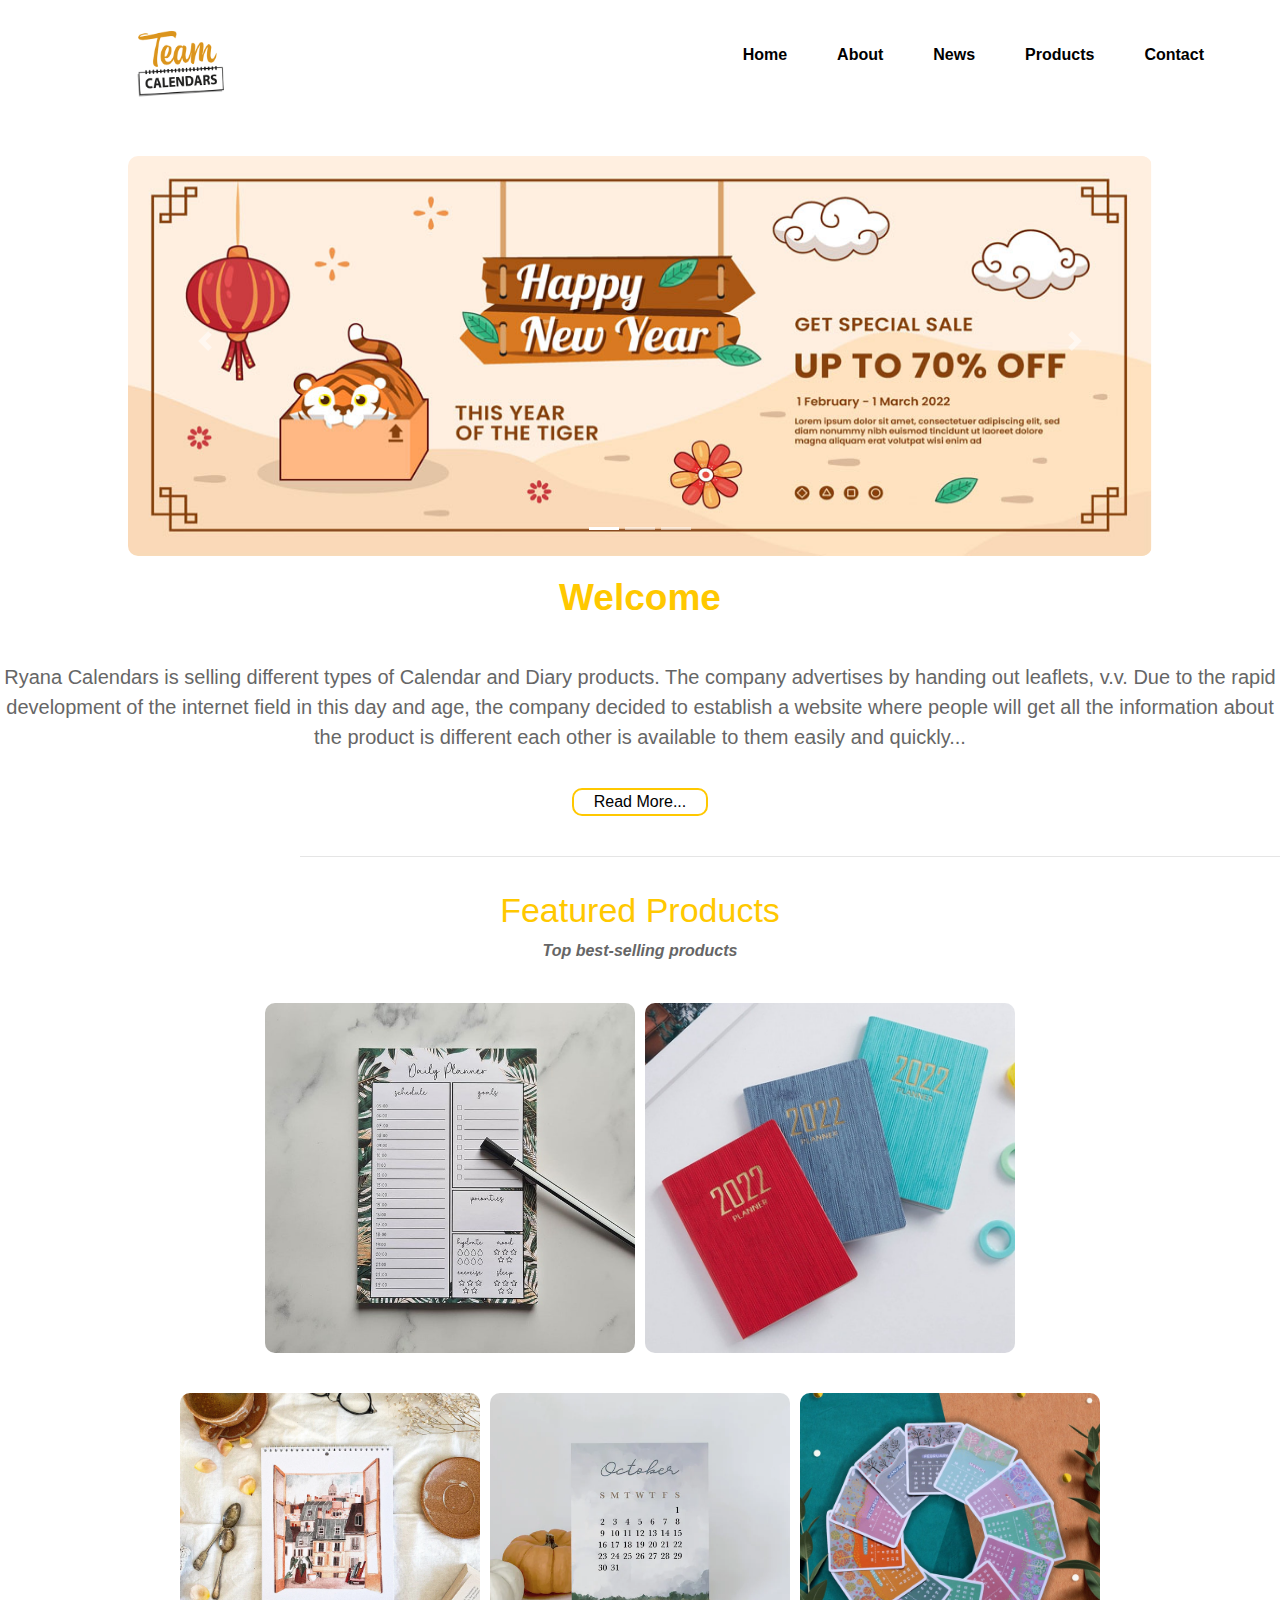
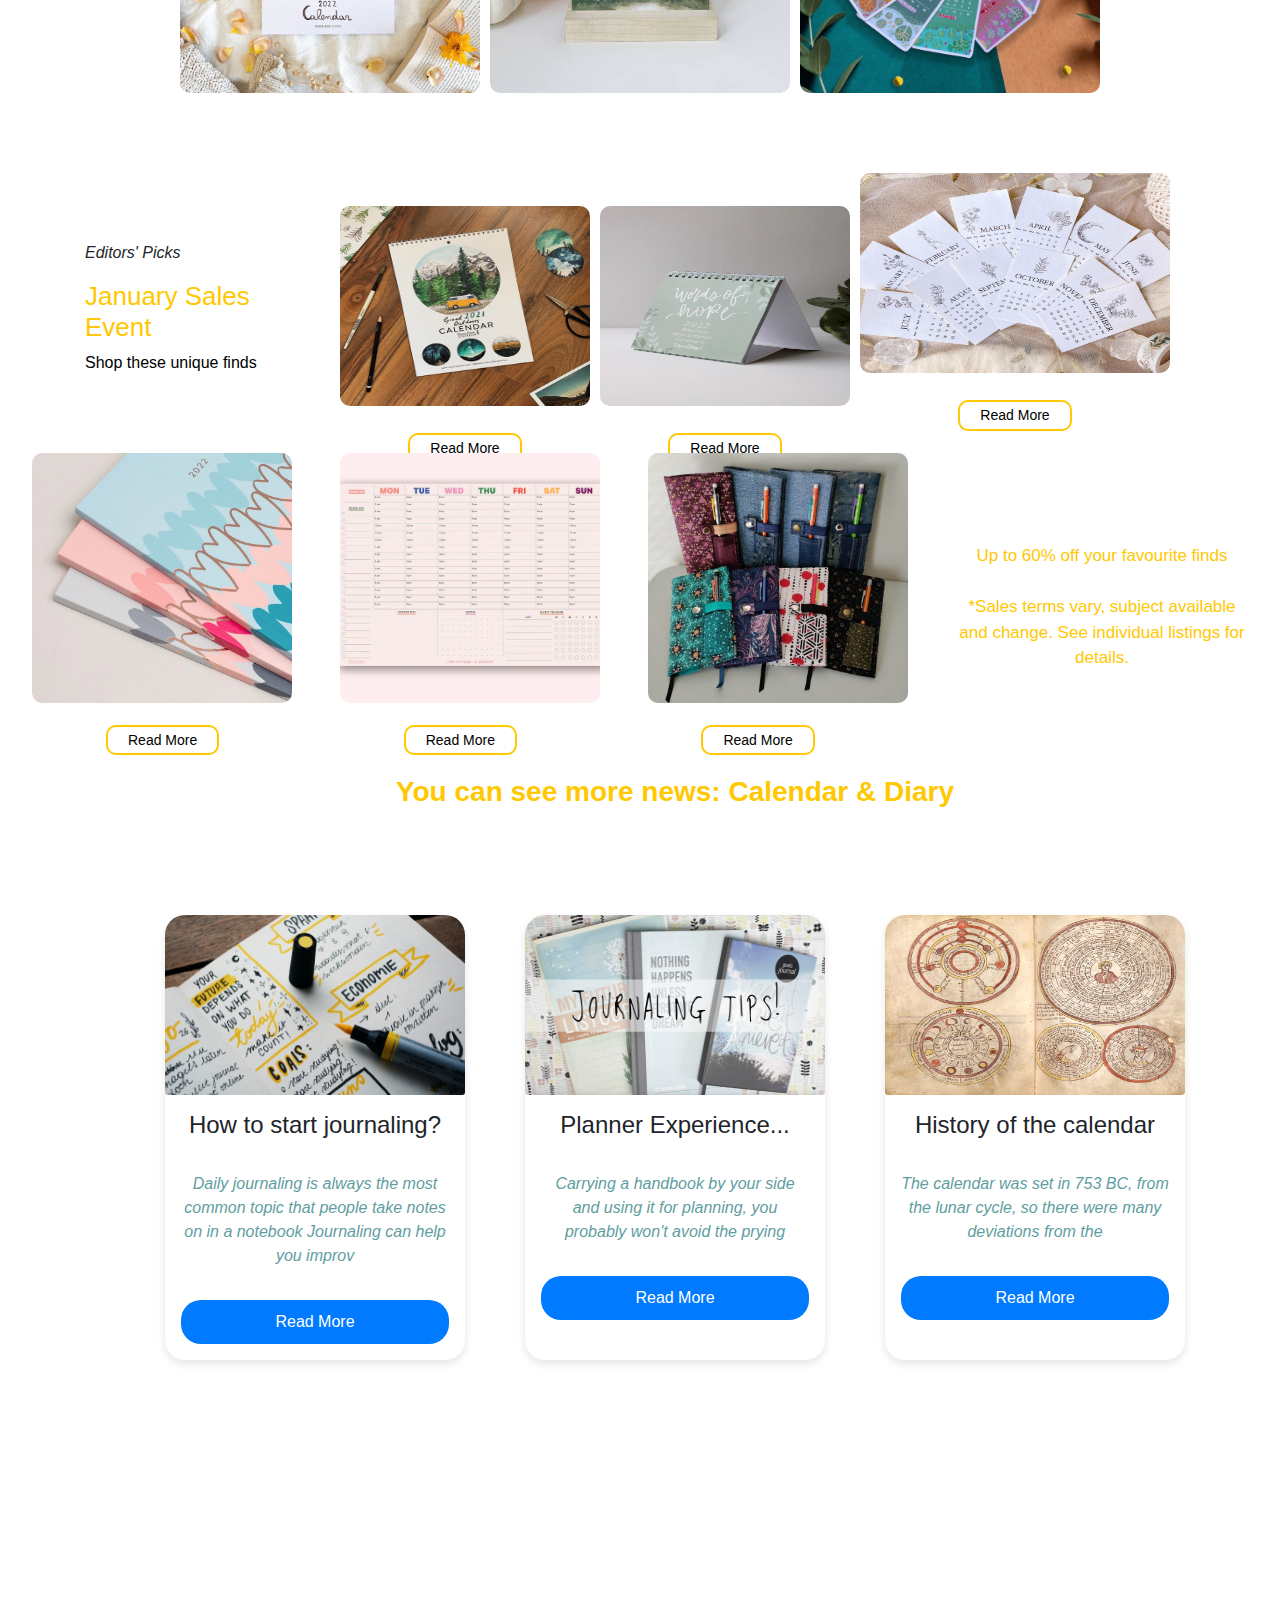
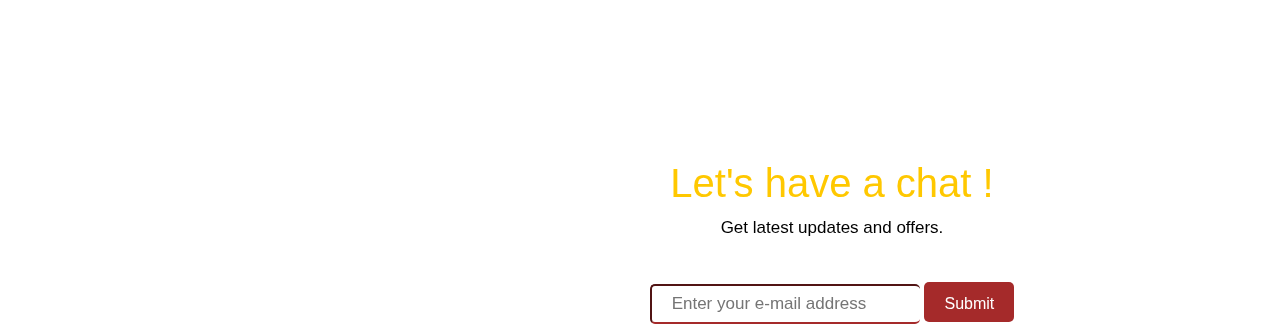
<file: index.html>
<!DOCTYPE html>
<html lang="en">
<head>
    <meta charset="UTF-8">
    <meta name="viewport" content="width=device-width, initial-scale=1.0">
    <title>Team Calender</title>
    <link rel="stylesheet" href="style.css">
    <link href="https://cdn.jsdelivr.net/npm/bootstrap@5.0.2/dist/css/bootstrap.min.css" rel="stylesheet" integrity="sha384-EVSTQN3/azprG1Anm3QDgpJLIm9Nao0Yz1ztcQTwFspd3yD65VohhpuuCOmLASjC" crossorigin="anonymous">
    <!-- Bootstrap CSS for Carousel -->
    <link href="https://maxcdn.bootstrapcdn.com/bootstrap/4.5.2/css/bootstrap.min.css" rel="stylesheet">
    <link rel="stylesheet" href="https://cdnjs.cloudflare.com/ajax/libs/font-awesome/5.15.4/css/all.min.css" integrity="sha512-1ycn6IcaQQ40/MKBW2W4Rhis/DbILU74C1vSrLJxCq57o941Ym01SwNsOMqvEBFlcgUa6xLiPY/NS5R+E6ztJQ==" crossorigin="anonymous" referrerpolicy="no-referrer" />
   <style>

        /* Adjust the width and height of carousel images */
        .carousel-item img {
            width: 90%; /* Adjust width as needed */
            height: 400px; /* Maintain aspect ratio */
            border-radius: 10px;
           
        }

        .carousel {
            width: 80%; /* Adjust the width of the carousel container */
            margin: 0 auto; /* Center the carousel */
        }

         /* Calendar Categories Section */
         .calendar-categories {
            position: absolute;
            padding-top: 1250px;
         
        }

        #site {
            font-size: 26px;
            color: #ffc800;
            margin-bottom: 10px;
            margin-left: 300px;
            
        }
        .category-links {
            display: flex;
            justify-content: center;
            gap: 5px;
            margin-bottom: 20px;            
        }
        .category-btn:hover{
            color: chocolate;
            cursor: pointer;
            box-shadow: 0 12px 24px rgba(0, 0, 0, 0.3);
        }

        .category-btn {
            
            color: #000;
            cursor: pointer;
            font-size: 16px;
            padding: 10px 50px;
            border: none;
            box-shadow: 0 2px 4px rgba(0, 0, 0, 0.3);
            transition: background-color 0.3s ease, color 0.3s ease;
        }
        .calendar-images {
            display: flex;
            flex-wrap: wrap;
            justify-content: center;
            gap: 5px;
            margin-top: 20px;
            display: none; /* Hide images initially */
        
        }

        .calendar-images img {
            width: 200px;
            height: 200px;
            object-fit: cover;
            border-radius: 50px;
        }
     
        /*card img style*/

        
  .card-container {
    position:absolute;
    display:flex;
    margin-top: 130%;
    margin-left: 70px;
    gap: 60px;

    

}

.card {
    background-color: #fff;
    border-radius: 20px;
    overflow: hidden;
    width: 300px;
    transition: border-color 0.3s;
    border: none;
}

.card:hover {
    box-shadow: 0 12px 24px rgb(0, 0, 0, 0.3);
    
}

.card-img {
    width: 100%;
    height: 180px;
}

.card-title {
    font-size: 24px;
    margin: 16px;
    text-align: center;
}

.card-description {
    font-size: 16px;
    margin: 16px;
    font-style: italic;
    text-align: center;
    color: cadetblue;
    
}

.card-link {
    position: static;
    text-align: center;
    margin: 16px;
    padding: 10px;
    background-color: #007bff;
    color: #fff;
    text-decoration: none;
    border-radius: 20px;
}

.card-link:hover {
    cursor: pointer;
    color:#000;
    background-color: #ffc800;
}
.h3{
    position: absolute;
    margin-top: -140px;
    color: #ffc800;
    font-family: Arial, Helvetica, sans-serif;
    font-weight: 600;
}
/*lest chat style*/
section.slim{
    position: absolute;
    padding-top: 240%;
    color: #ffc800;
    padding-left: 30%

}
section,.slim,.next{
    color: #000;
    font-size: 17px;
    text-align: center;
}
section .chat{
    height: 40px;
    width: 270px;
    border-color:  brown;
    border-radius: 5px;
    border-right: none;
    
    
}
section.chat,:focus {
    border-right: none;
    outline: none; /* Remove default focus outline */
    
}



section.chat,::placeholder{

padding-left: 20px;
}

section.chat,.me{
    height: 40px;
    width: 90px;
    border-radius: 5px;
    padding: 10px 20px;
    background-color: brown;
    border: none;
    border-left: none; /* Remove border on left side */
    color: #fff;
    font-size: 16px;
    cursor: pointer;
    
}

/*footer*/


    </style>

</head>
<body>
 <!--header section-->   
 <header>
    <nav class="navbar">
    <a href="#" class="logo"><img src="logo.png" alt="website,logo"></a>  
      <ul class="menu-links">
        <li><a href="index.html">Home</a></li>
        <li><a href="about.html">About</a></li>
        <li><a href="news.html">News</a></li>
        <li><a href="product.html">Products</a></li>
        <li><a href="contact.html">Contact</a></li>
      </ul>
     
    </nav>
 </header>
   <!-- Carousel -->
   <div id="carouselExampleIndicators" class="carousel slide" data-ride="carousel">
    <ol class="carousel-indicators">
        <li data-target="#carouselExampleIndicators" data-slide-to="0" class="active"></li>
        <li data-target="#carouselExampleIndicators" data-slide-to="1"></li>
        <li data-target="#carouselExampleIndicators" data-slide-to="2"></li>
    </ol>
    <div class="carousel-inner">
        <div class="carousel-item active">
            <img class="d-block w-100" src="clandersimg1.jpg" alt="First slide">
        </div>
        <div class="carousel-item">
            <img class="d-block w-100" src="clandersimg2.jpg" alt="Second slide">
        </div>
        <div class="carousel-item ">
            <img class="d-block w-100" src="clandersimg3.jpg" alt="Third slide">
        </div>
        <div class="carousel-item">
            <img class="d-block w-100" src="clandersimg4.jpg" alt="Four slide">
        </div>
    </div>
    <a class="carousel-control-prev" href="#carouselExampleIndicators" role="button" data-slide="prev">
        <span class="carousel-control-prev-icon" aria-hidden="true"></span>
        <span class="sr-only">Previous</span>
    </a>
    <a class="carousel-control-next" href="#carouselExampleIndicators" role="button" data-slide="next">
        <span class="carousel-control-next-icon" aria-hidden="true"></span>
        <span class="sr-only">Next</span>
    </a>
</div>


 <!-- Welcome Section -->
 <div class="welcome-container">
    <h2>Welcome</h2>
    <br>
    <p>Ryana Calendars is selling different types of Calendar and Diary products.
        The company advertises by handing out leaflets, v.v. Due to the rapid development of the internet field in this day and age, the company decided to establish a website where people will get all the information about the product is different each other is available to them easily and quickly...</p>
        <a href="#" class="link-btn">Read More...</a><br><br>
        <hr>
</div>

<!-- Featured Product Section -->
<div class="featured-product-container">
    <h2>Featured Products</h2>
   <i><p><a href="#">Top best-selling products</a></p></i> 
   
</div>


    <!-- Image Gallery up Section -->
    <div class="image-galleryup">
        <img src="clanpro1.jpg" alt="Image 1">
        <img src="clanpro2.jpg" alt="Image 2" >
    </div>

    <div class="image-down">
        <img src="clanpro3.jpg" alt="Image 3">
        <img src="clanpro4.jpg" alt="Image 4">
        <img src="clanpro5.jpg" alt="Image 5">
    </div>
        
     <div class="container">
        <div class="text">
            <p><i>Editors' Picks</i></p>
           <h2>January Sales Event</h2>
           <p><a href="#">Shop these unique finds </a></p>
        </div>

        <div class="container">
            <div class="image-container">
                <img src="clan1.jpg" alt="Image 1">
                <div class="button-container">
                    <a href="#" class="read-more-button">Read More</a>
                </div>
            </div>

            <div class="image-container">
                <img src="clan2.webp" alt="Image 2">
                <div class="button-container">
                    <a href="#" class="read-more-button">Read More</a>
                </div>
            </div>

            <div class="image-container1">
                <img src="clan3.jpg" alt="Image 2">
                <div class="button-container">
                    <a href="#" class="read-more-button">Read More</a>
                </div>
            </div>
            </div>
        
                 <!-- Content with Second Row of Images and Paragraph -->
       
                 <main>
                    <section class="image-text-container">
                        <div class="image-text-item">
                            <img src="clan4.jpg" alt="Image 1" class="image">
    
                        </div>
                        <div class="image-text-item">
                            <img src="clan5.webp" alt="Image 2" class="image">
                            
                        </div>
                        <div class="image-text-item">
                            <img src="clan6.jpg" alt="Image 3" class="image">
                
                        </div>
                        <p class="center">Up to 60% off your favourite finds <br> <br>
                            *Sales terms vary, subject available <br> and change. See individual listings for details.</p>
                    </section>
                    <div class="color">
                        <a href="#" class="new">Read More</a>
                    </div>
                    <div class="color">
                        <a href="#" class="new">Read More</a>
                    </div>
                     <div class="color">
                    <a href="#" class="new">Read More</a>
                </div>
                </main> <br>
          <!-- card Images -->
           
    <div class="card-container">
        <h3 class="h3">You can see more news: Calendar & Diary </h3>
        <div class="card">
            <img src="plan1.jpg" alt="Image 1" class="card-img">
            <h1 class="card-title">How to start journaling?</h1>
            <p class="card-description">Daily journaling is always the most common topic that people take notes on in a notebook Journaling can help you improv</p>
            <a href="#" class="card-link">Read More</a>
        </div>
        <div class="card">
            <img src="plan2.jpg" alt="Image 2" class="card-img">
            <h1 class="card-title">Planner Experience...</h1>
            <p class="card-description">Carrying a handbook by your side and using it for planning, you probably won't avoid the prying</p>
            <a href="#" class="card-link">Read More</a>
        </div>
        <div class="card">
            <img src="plan3.jpg" alt="Image 3" class="card-img">
            <h1 class="card-title">History of the calendar</h1>
            <p class="card-description">The calendar was set in 753 BC, from the lunar cycle, so there were many deviations from the</p>
            <a href="#" class="card-link">Read More</a>
        </div>
    </div>
<!--lest chat-->
   <section class="slim">
        <div class="hy">
            <h1>Let's have a chat !</h1>
            <p class="next">Get latest updates and offers.</p><br>
              <div class="form-container">
            <input class="chat" type="emial" name="email" placeholder="Enter your e-mail address">
            <button class="me" type="button" name="submit">Submit</button>
        </div>

          </div>
          
   </section>
 
    

    
    
        
<!-- Scripts for Bootstrap -->
<script src="https://code.jquery.com/jquery-3.5.1.slim.min.js"></script>
<script src="https://cdn.jsdelivr.net/npm/@popperjs/core@2.5.4/dist/umd/popper.min.js"></script>
<script src="https://maxcdn.bootstrapcdn.com/bootstrap/4.5.2/js/bootstrap.min.js"></script>
   
   <!-- Footer Section -->
  

  
</body>
</html>
</file>
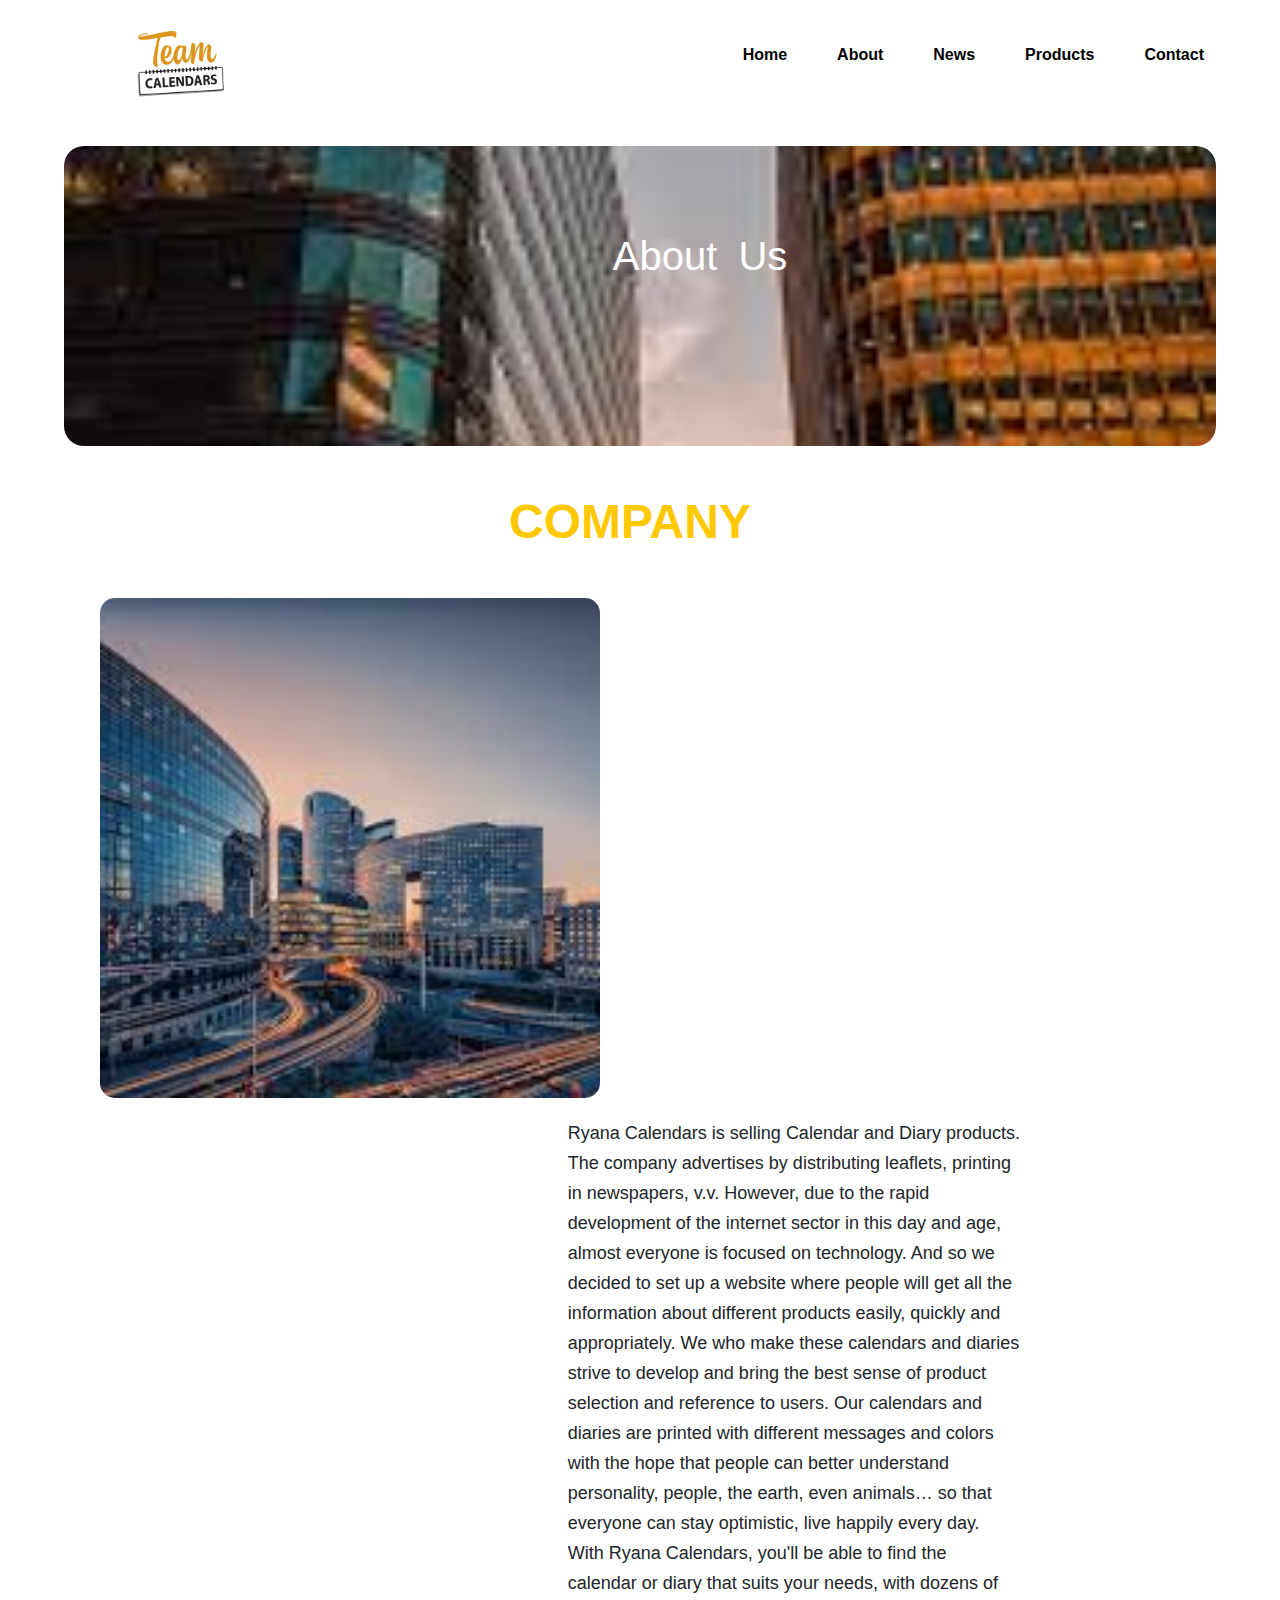
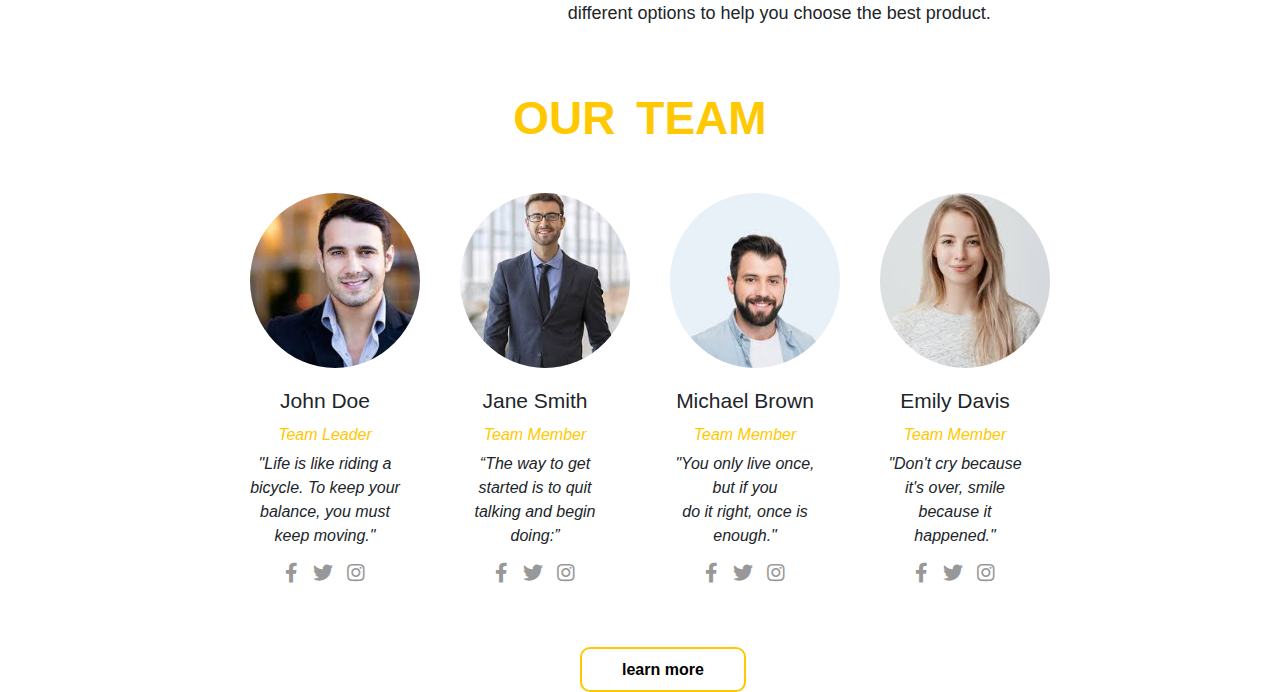
<file: about.html>
<!DOCTYPE html>
<html lang="en">
<head>
    <meta charset="UTF-8">
    <meta name="viewport" content="width=device-width, initial-scale=1.0">
    <title>Document</title>
    <link rel="stylesheet" href="style.css">
    <link href="https://cdn.jsdelivr.net/npm/bootstrap@5.0.2/dist/css/bootstrap.min.css" rel="stylesheet" integrity="sha384-EVSTQN3/azprG1Anm3QDgpJLIm9Nao0Yz1ztcQTwFspd3yD65VohhpuuCOmLASjC" crossorigin="anonymous">
    <link href="https://maxcdn.bootstrapcdn.com/bootstrap/4.5.2/css/bootstrap.min.css" rel="stylesheet">
    <link rel="stylesheet" href="https://cdnjs.cloudflare.com/ajax/libs/font-awesome/5.15.4/css/all.min.css" integrity="sha512-1ycn6IcaQQ40/MKBW2W4Rhis/DbILU74C1vSrLJxCq57o941Ym01SwNsOMqvEBFlcgUa6xLiPY/NS5R+E6ztJQ==" crossorigin="anonymous" referrerpolicy="no-referrer" />
    <style>
        /* Ensure the body takes up the full height */
        html, body {
            height: 100%;
            margin: 0;
        }
        /* Flexbox to push footer to the bottom */
        body {
            display: flex;
            flex-direction: column;
        }
        .content {
            flex: 1;
        }
        /* Footer styling */
        footer {
            background-color: #333;
            color: white;
            text-align: center;
            padding: 20px 0;
            position: relative;
        }
        footer .footer-content {
            max-width: 1200px;
            margin: 0 auto;
            padding: 0 20px;
        }
        .footer-content .footer-sections {
            display: flex;
            justify-content: space-between;
            flex-wrap: wrap;
        }
        .footer-content .footer-sections div {
            flex: 1;
            padding: 20px;
        }
        .footer-content .social-icons a {
            color: white;
            font-size: 20px;
            margin: 0 10px;
            text-decoration: none;
        }
        .footer-content .social-icons a:hover {
            opacity: 0.8;
        }
    </style>
</head>
<body>
    <!--header section-->   
    <header>
        <nav class="navbar">
            <a href="#" class="logo"><img src="logo.png" alt="website logo"></a>       
            <ul class="menu-links">
                <li><a href="index.html">Home</a></li>
                <li><a href="about.html">About</a></li>
                <li><a href="news.html">News</a></li>
                <li><a href="product.html">Products</a></li>
                <li><a href="contact.html">Contact</a></li>
            </ul>
        </nav>
    </header>

    <!-- Main content -->
    <div class="content">
        <div class="about-us-container">
            <img src="about-building.jpeg" alt="About Us Image" class="about-us-image">
            <div class="about-us-text">About Us</div>
            <div class="links">
                <a href="index.html">Home</a> | <a href="#">About Us</a>
            </div>
        </div>     
        <div class="company-section">
            <div class="company-text">
                <div class="company-heading">Company</div>
                <img src="building.jpeg" alt="Company Image" class="company-image">
                <p class="pra">
                    Ryana Calendars is selling Calendar and Diary products. <br>
                    The company advertises by distributing leaflets, printing <br>
                    in newspapers, v.v. However, due to the rapid <br>
                    development of the internet sector in this day and age,<br>
                    almost everyone is focused on technology. And so we <br>
                    decided to set up a website where people will get all the<br>
                    information about different products easily, quickly and<br>
                    appropriately. We who make these calendars and diaries<br>  
                    strive to develop and bring the best sense of product <br>
                    selection and reference to users. Our calendars and <br>
                    diaries are printed with different messages and colors<br>
                    with the hope that people can better understand<br>
                    personality, people, the earth, even animals… so that<br>
                    everyone can stay optimistic, live happily every day.<br>
                    With Ryana Calendars, you'll be able to find the <br>
                    calendar or diary that suits your needs, with dozens of<br>
                    different options to help you choose the best product. 
                </p>
            </div>
        </div>
        <!-- Our Team Section -->
        <div class="our-team-section">
            <div class="our-team-heading">Our Team</div>
            <div class="team-leader">
                <!-- Team Leader 1 -->
                <div class="team-member">
                    <img src="team leader.jpeg" alt="Team Leader">
                    <h1>John Doe</h1>
                    <p style="color: #ffc800;">Team Leader</p>
                    <p>"Life is like riding a bicycle. To keep your balance, you must keep moving."</p>
                    <div class="social-icons">
                        <a href="https://www.facebook.com"  target="_blank"><i class="fab fa-facebook-f"></i></a>
                        <a href="https://twitter.com" target="_blank"><i class="fab fa-twitter"></i></a>
                        <a href="https://www.instagram.com" target="_blank"><i class="fab fa-instagram"></i></a>
                    </div>
                </div>
                <!-- Team Member 1 -->
                <div class="team-member">
                    <img src="team member1.jpeg" alt="Team Member 2">
                    <h1>Jane Smith</h1>
                    <p style="color: #ffc800;">Team Member</p>
                    <p>“The way to get started is to quit talking and begin doing:”</p>
                    <div class="social-icons">
                        <a href="https://www.facebook.com"  target="_blank"><i class="fab fa-facebook-f"></i></a>
                        <a href="https://twitter.com" target="_blank"><i class="fab fa-twitter"></i></a>
                        <a href="https://www.instagram.com" target="_blank"><i class="fab fa-instagram"></i></a>
                    </div>
                </div>
                <!-- Team Member 2 -->
                <div class="team-member">
                    <img src="team member2.jpeg" alt="Team Member 3">
                    <h1>Michael Brown</h1>
                    <p style="color: #ffc800;">Team Member</p>
                    <p>"You only live once, but if you <br> do it right, once is enough."</p>
                    <div class="social-icons">
                        <a href="https://www.facebook.com"  target="_blank"><i class="fab fa-facebook-f"></i></a>
                        <a href="https://twitter.com" target="_blank"><i class="fab fa-twitter"></i></a>
                        <a href="https://www.instagram.com" target="_blank"><i class="fab fa-instagram"></i></a>
                    </div>
                </div>
                <!-- Team Member 3 -->
                <div class="team-member">
                    <img src="team member.jpeg" alt="Team Member 4">
                    <h1>Emily Davis</h1>
                    <p style="color: #ffc800;">Team Member</p>
                    <p>"Don't cry because it's over, smile because it happened."</p>    
                    <div class="social-icons">
                        <a href="https://www.facebook.com"  target="_blank"><i class="fab fa-facebook-f"></i></a>
                        <a href="https://twitter.com" target="_blank"><i class="fab fa-twitter"></i></a>
                        <a href="https://www.instagram.com" target="_blank"><i class="fab fa-instagram"></i></a>
                    </div>
                    <div id="click-button">
                        <a href="#">learn more</a>
                    </div>    
                </div>
            </div>
        </div>
    </div>
</file>
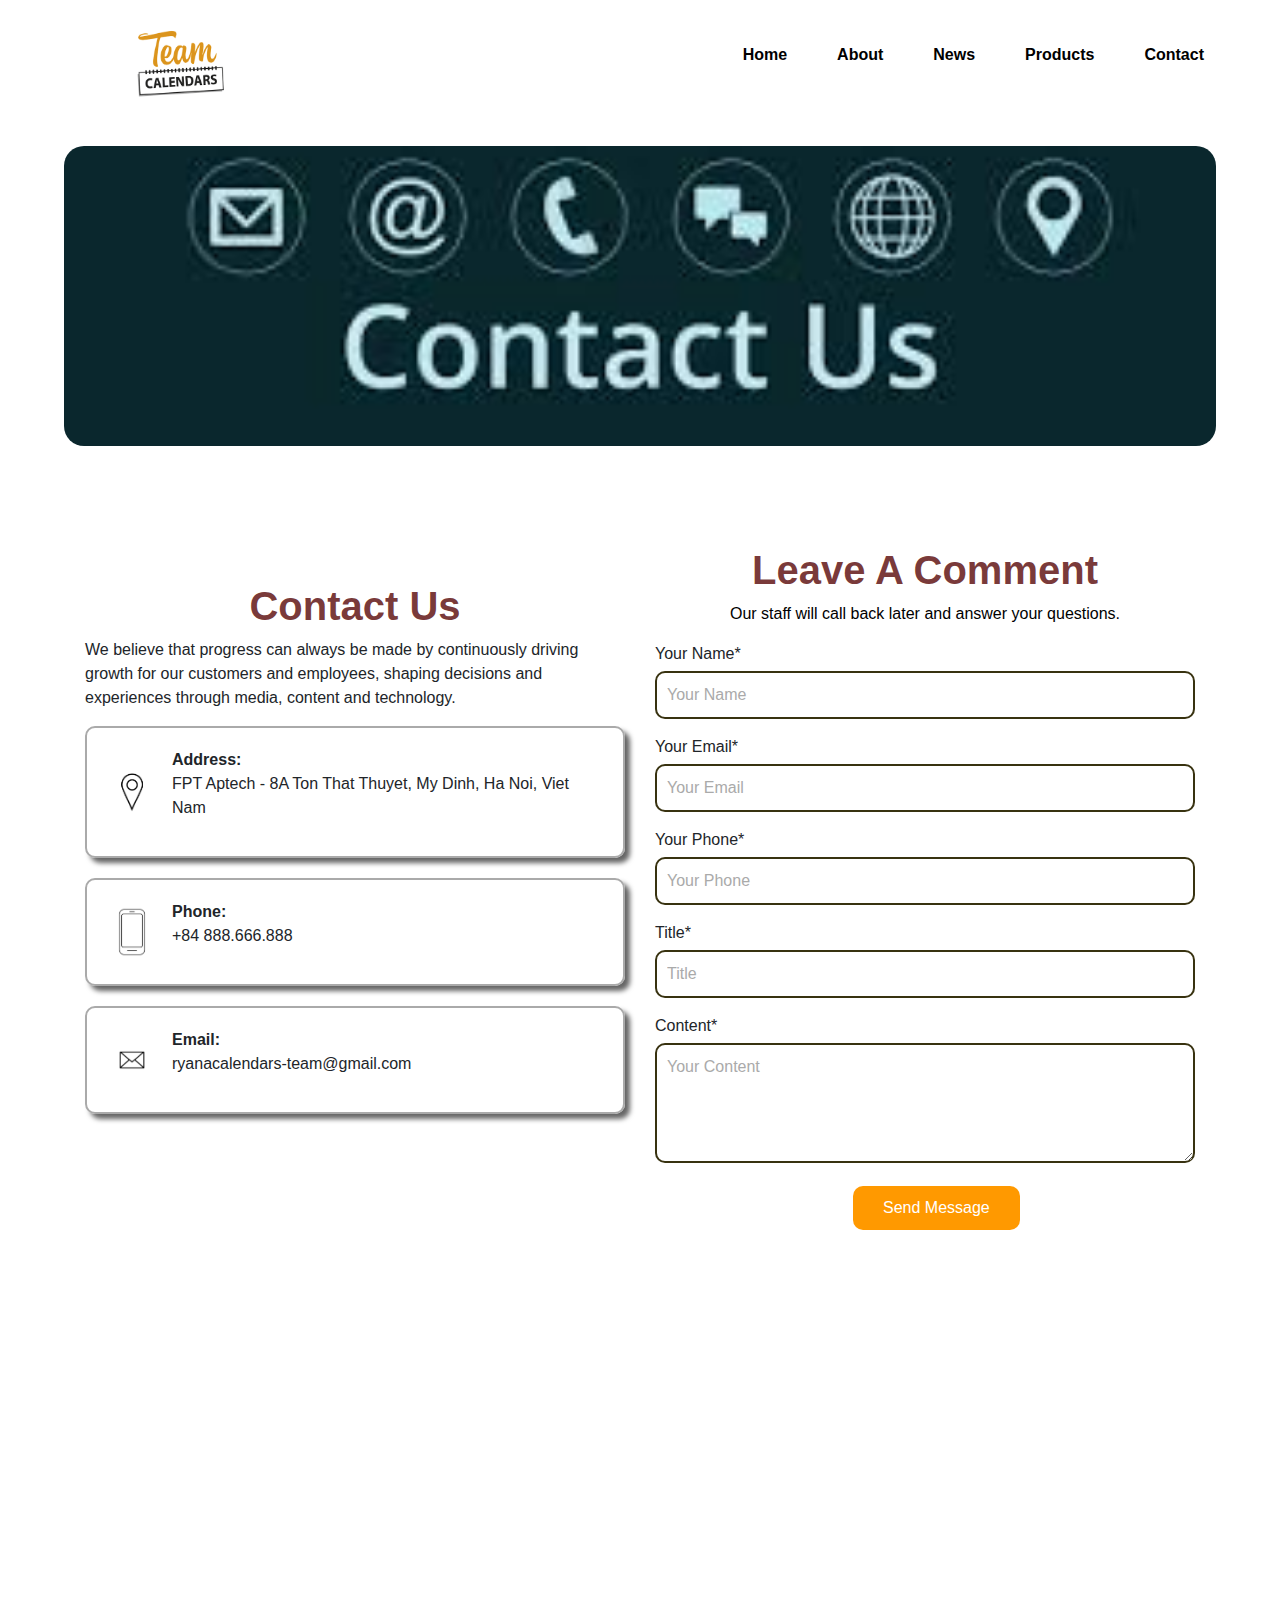
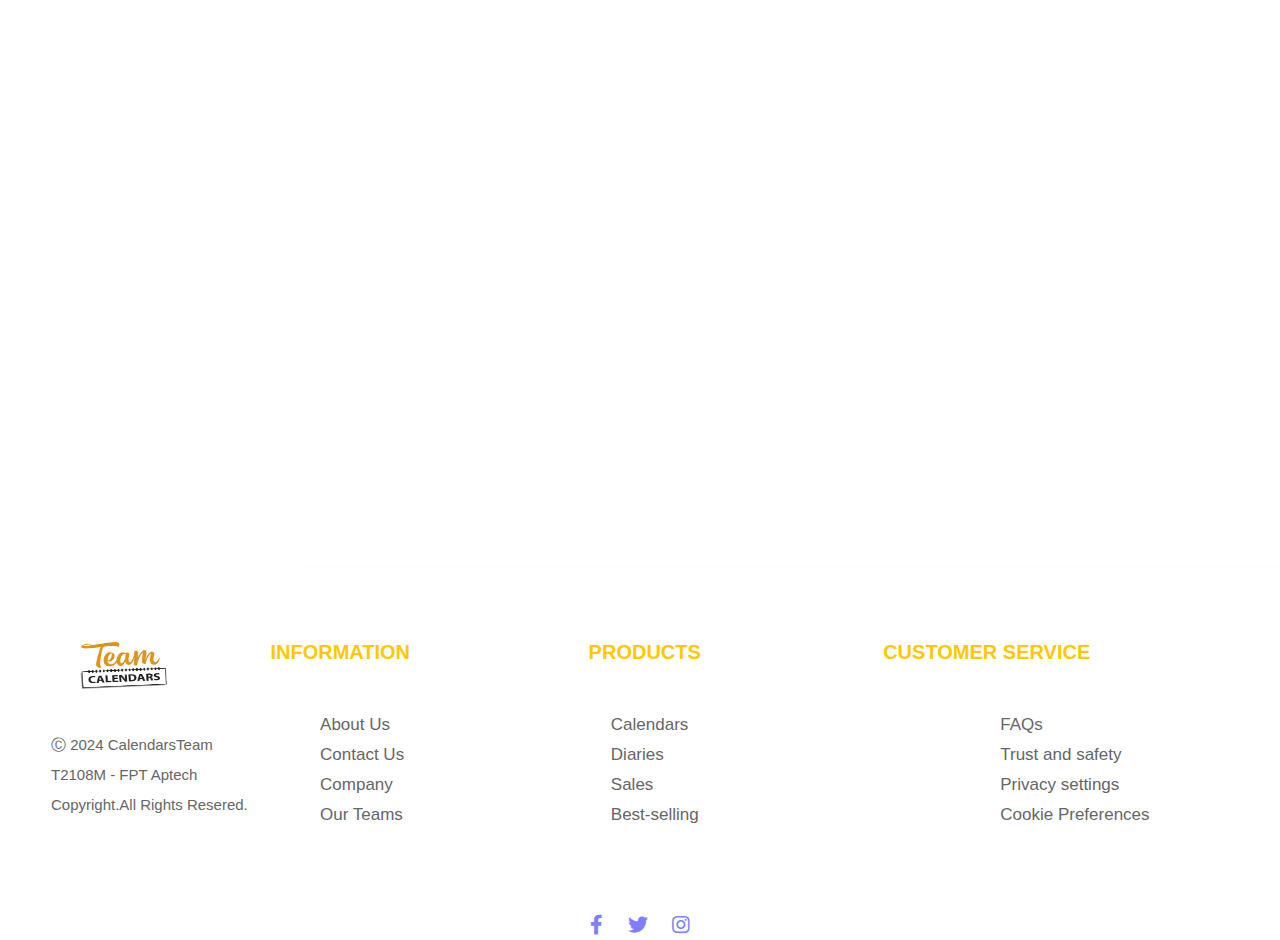
<file: contact.html>
<!DOCTYPE html>
<html lang="en">
<head>
    <meta charset="UTF-8">
    <meta name="viewport" content="width=device-width, initial-scale=1.0">
    <title>Document</title>
    <link rel="stylesheet" href="style.css">
    <link href="https://cdn.jsdelivr.net/npm/bootstrap@5.0.2/dist/css/bootstrap.min.css" rel="stylesheet" integrity="sha384-EVSTQN3/azprG1Anm3QDgpJLIm9Nao0Yz1ztcQTwFspd3yD65VohhpuuCOmLASjC" crossorigin="anonymous">
    <!-- Bootstrap CSS for Carousel -->
    <link href="https://maxcdn.bootstrapcdn.com/bootstrap/4.5.2/css/bootstrap.min.css" rel="stylesheet">
    <link rel="stylesheet" href="https://cdnjs.cloudflare.com/ajax/libs/font-awesome/5.15.4/css/all.min.css" integrity="sha512-1ycn6IcaQQ40/MKBW2W4Rhis/DbILU74C1vSrLJxCq57o941Ym01SwNsOMqvEBFlcgUa6xLiPY/NS5R+E6ztJQ==" crossorigin="anonymous" referrerpolicy="no-referrer" />
    
</head>
<body>
    <!--header section-->   
 <header>
    <nav class="navbar">
        <a href="#" class="logo"><img src="logo.png" alt="website,logo"></a>       
      <ul class="menu-links">
        <li><a href="index.html">Home</a></li>
        <li><a href="about.html">About</a></li>
        <li><a href="news.html">News</a></li>
        <li><a href="product.html">Products</a></li>
        <li><a href="contact.html">Contact</a></li>
      </ul>
     
    </nav>
 </header>
 <div class="contact-container">
    <img src="contact us.jpeg" alt="About Us Image" class="about-us-image">
    <div class="contact-text"></div>
    <div class="links">
        <a href="index.html">Home</a> | <a href="#">Contact</a>
    </div>
</div>

 <div class="container">
    <!-- Left Side: Contact Information -->
    <div class="contact-info">
        <h1>Contact Us</h1>
        <p>We believe that progress can always be made by continuously driving growth for our customers and employees, shaping decisions and experiences through media, content and technology.</p>

        <div class="info-box">
            <img src="icon location.png" alt="Address Icon">
            <div>
                <strong>Address:</strong>
                <p>FPT Aptech - 8A Ton That Thuyet, My Dinh, Ha Noi, Viet Nam</p>
            </div>
        </div>

        <div class="info-box">
            <img src="icon phone.png" alt="Phone Icon">
            <div>
                <strong>Phone:</strong>
                <p>+84 888.666.888</p>
            </div>
        </div>

        <div class="info-box">
            <img src="icon email.png" alt="Email Icon">
            <div>
                <strong>Email:</strong>
                <p>ryanacalendars-team@gmail.com</p>
            </div>
        </div>
    </div>

    <!-- Right Side: Comment Form -->
    <div class="form-section">
        <h1>Leave A Comment</h1>
        <p>Our staff will call back later and answer your questions.</p>
        <form>
            <div class="form-group">
                <label for="name">Your Name*</label>
                <input type="text" id="name" name="name" placeholder="Your Name" required>
            </div>

            <div class="form-group">
                <label for="email">Your Email*</label>
                <input type="email" id="email" name="email" placeholder="Your Email" required>
            </div>

            <div class="form-group">
                <label for="phone">Your Phone*</label>
                <input type="tel" id="phone" name="phone" placeholder="Your Phone" required>
            </div>

            <div class="form-group">
                <label for="title">Title*</label>
                <input type="text" id="title" name="title" placeholder="Title">
            </div>

            <div class="form-group">
                <label for="message">Content*</label>
                <textarea id="message" name="message" rows="4" placeholder="Your Content"></textarea>
            </div>

            <button type="submit" class="send-button">Send Message</button>
        </form>
    </div>
</div>
<div class="map-container">

    <iframe src="https://www.google.com/maps/embed?pb=!1m18!1m12!1m3!1d3724.059995873665!2d105.78283827430613!3d21.030285287728066!2m3!1f0!2f0!3f0!3m2!1i1024!2i768!4f13.1!3m3!1m2!1s0x3135ab4c042d2ca1%3A0x953b7a1c590d670c!2sNovotel%20Suites%20Hanoi!5e0!3m2!1sen!2s!4v1725109045901!5m2!1sen!2s" width="600" height="450" style="border:0;" allowfullscreen="" loading="lazy" referrerpolicy="no-referrer-when-downgrade"></iframe>
</div>


 <!-- Footer Section -->
  
 <footer class="footer">  
    <hr>
    <div class="footer-fast">
      <a href="#"><img src="logo.png" alt=""></a>
      <p>Ⓒ 2024 CalendarsTeam <br>
        T2108M - FPT Aptech <br>
        Copyright.All Rights Resered.</p>
    </div>
  
    <div class="footer-content">
        <h2 class="footer-heading">INFORMATION</h2>
        <div class="sav">
        <a href="#">About Us</a><br>
        <a href="#">Contact Us</a><br>
        <a href="#">Company</a> <br>
        <a href="#"> Our Teams</a><br>
      </div>
    </div>
  
    <div class="footer-second">
        <h2 class="footer-heading">PRODUCTS</h2>
        <div class="fix">
        <a href="#">Calendars</a><br>
        <a href="#">Diaries</a><br>
        <a href="#">Sales</a> <br>
        <a href="#">Best-selling</a><br>
      </div>
    </div>
  
    <div class="footer-third">
        <h2 class="footer-heading">CUSTOMER SERVICE</h2>
        <div class="eng">
          <a href="#">FAQs</a><br>
          <a href="#">Trust and safety</a><br>
          <a href="#">Privacy settings</a><br>
          <a href="#">Cookie Preferences</a><br>
        </div>
    </div>
  
    <div class="social-icons">
      <a href="https://www.facebook.com"  target="_blank"><i class="fab fa-facebook-f"></i></a>
      <a href="https://twitter.com" target="_blank"><i class="fab fa-twitter"></i></a>
      <a href="https://www.instagram.com"target="_blank"><i class="fab fa-instagram"></i></a>
    </div>
  </footer>
  
</body>
</html>
</file>
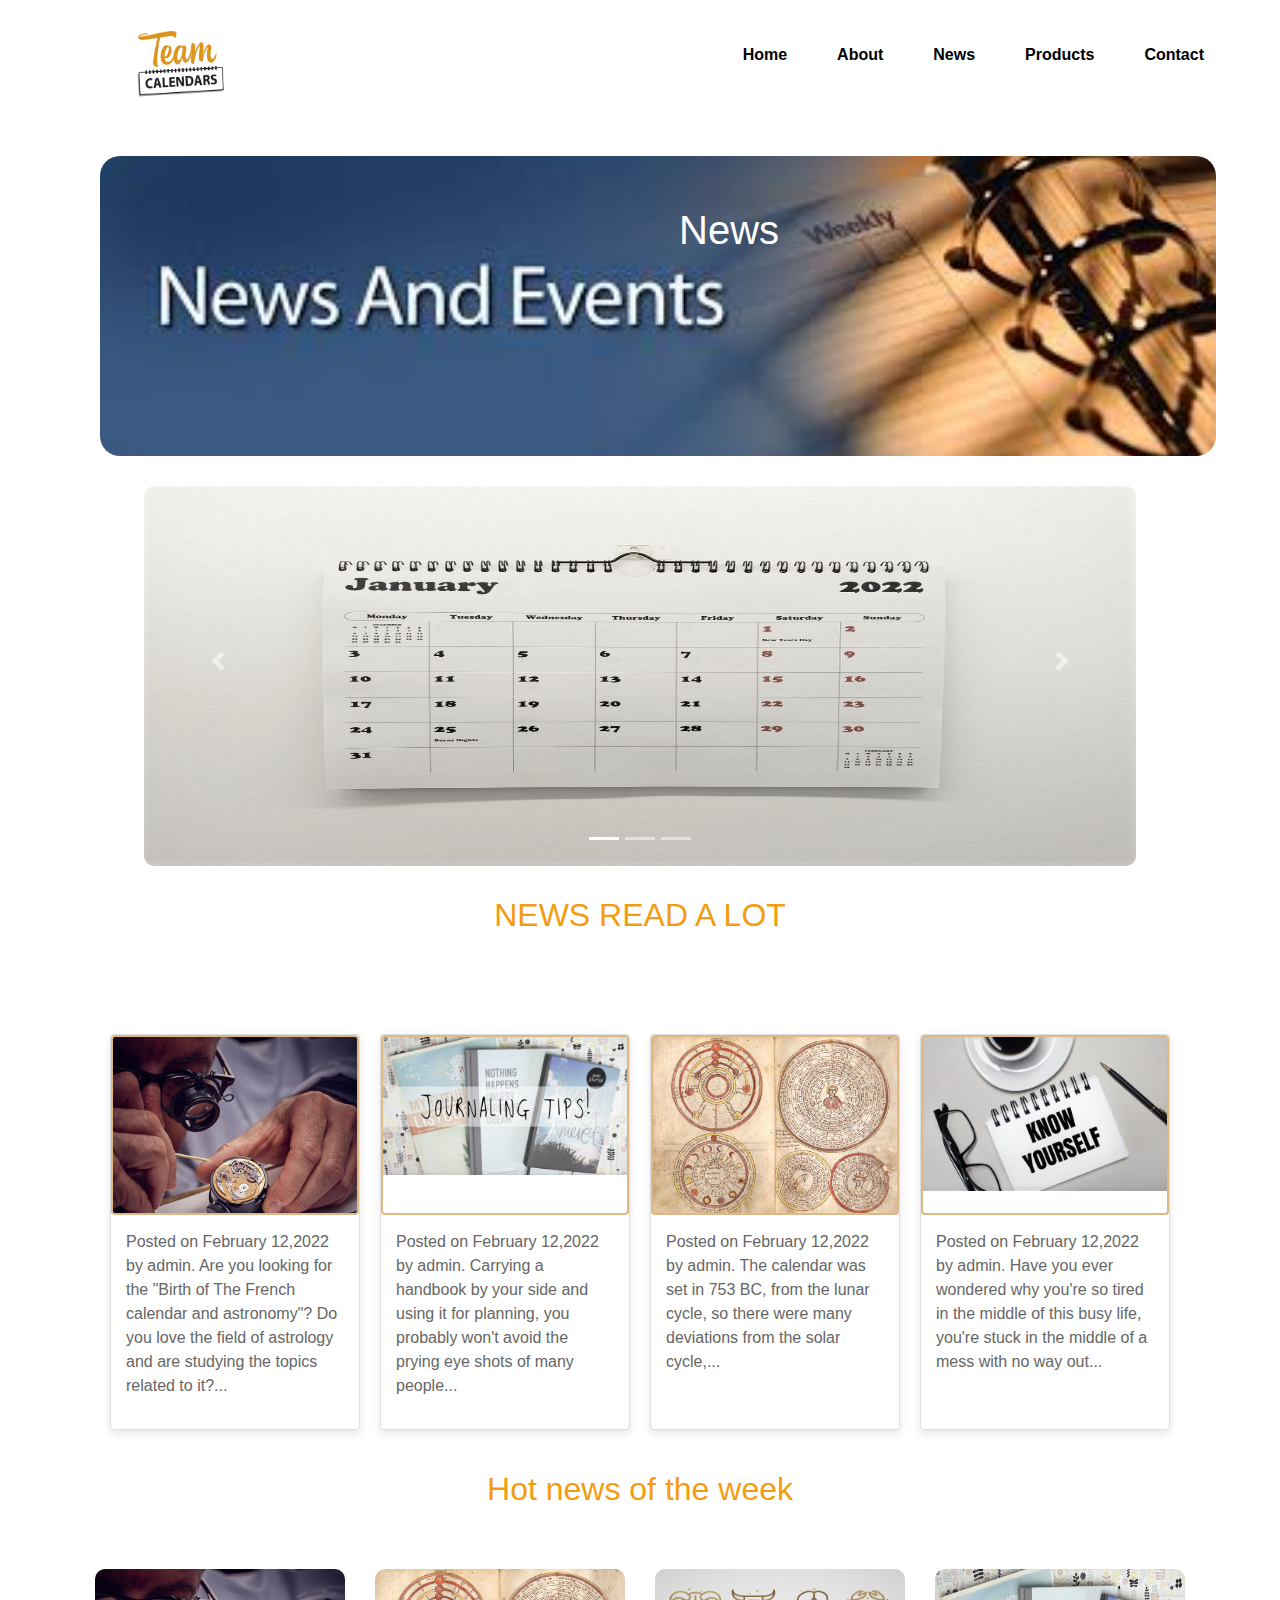
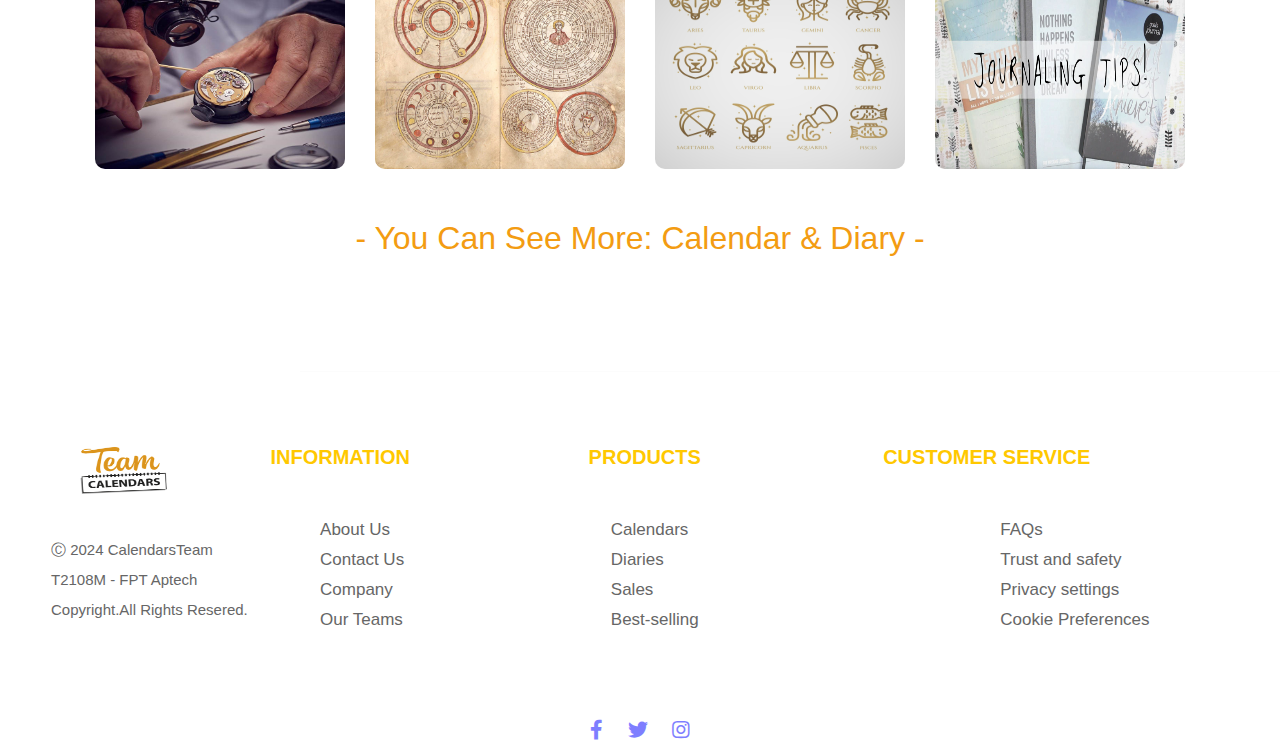
<file: news.html>
<!DOCTYPE html>
<html lang="en">
<head>
    <meta charset="UTF-8">
    <meta name="viewport" content="width=device-width, initial-scale=1.0">
    <title>Document</title>
    <link rel="stylesheet" href="style.css">
    <link href="https://cdn.jsdelivr.net/npm/bootstrap@5.0.2/dist/css/bootstrap.min.css" rel="stylesheet" integrity="sha384-EVSTQN3/azprG1Anm3QDgpJLIm9Nao0Yz1ztcQTwFspd3yD65VohhpuuCOmLASjC" crossorigin="anonymous">
    <!-- Bootstrap CSS for Carousel -->
    <link href="https://maxcdn.bootstrapcdn.com/bootstrap/4.5.2/css/bootstrap.min.css" rel="stylesheet">
    <link rel="stylesheet" href="https://cdnjs.cloudflare.com/ajax/libs/font-awesome/5.15.4/css/all.min.css" integrity="sha512-1ycn6IcaQQ40/MKBW2W4Rhis/DbILU74C1vSrLJxCq57o941Ym01SwNsOMqvEBFlcgUa6xLiPY/NS5R+E6ztJQ==" crossorigin="anonymous" referrerpolicy="no-referrer" />

</head>
<body>
    <!--header section-->   
 <header>
    <nav class="navbar">
      <a href="#" class="logo"><img src="logo.png" alt="website,logo"></a>      
      <ul class="menu-links">
        <li><a href="index.html">Home</a></li>
        <li><a href="about.html">About</a></li>
        <li><a href="news.html">News</a></li>
        <li><a href="product.html">Products</a></li>
        <li><a href="contact.html">Contact</a></li>
      </ul>
     
    </nav>

    <div class="">
      <img src="new1.jpeg" alt="news-image" class="news-image">
      <div class="news-text">News</div>
      <div class="links">
          <a href="index.html">Home</a> | <a href="#">News</a>
      </div>
  </div>   
  
   <!-- Carousel -->
   <div id="carouselExampleIndicators" class="carousel slide" data-ride="carousel">
      <ol class="carousel-indicators">
          <li data-target="#carouselExampleIndicators" data-slide-to="0" class="active"></li>
          <li data-target="#carouselExampleIndicators" data-slide-to="1"></li>
          <li data-target="#carouselExampleIndicators" data-slide-to="2"></li>
      </ol>
      <div class="carousel-inner">
          <div class="carousel-item active">
              <img class="d-block w-100" src="newcro1.jpg" alt="First slide">
          </div>
          <div class="carousel-item">
              <img class="d-block w-100" src="newscro2.jpg" alt="Second slide">
          </div>
          <div class="carousel-item ">
              <img class="d-block w-100" src="newcro3.jpg" alt="Third slide">
          </div>
          <div class="carousel-item">
              <img class="d-block w-100" src="newcro4.jpg" alt="Four slide">
          </div>
      </div>
      <a class="carousel-control-prev" href="#carouselExampleIndicators" role="button" data-slide="prev">
          <span class="carousel-control-prev-icon" aria-hidden="true"></span>
          <span class="sr-only">Previous</span>
      </a>
      <a class="carousel-control-next" href="#carouselExampleIndicators" role="button" data-slide="next">
          <span class="carousel-control-next-icon" aria-hidden="true"></span>
          <span class="sr-only">Next</span>
      </a>
  </div>
  <h2 class="refren">NEWS READ A LOT</h2>
  <div class="card-container">
   <div class="card">
     <div class="card-image">
       <img src="newprodcut.jpg" alt="Image 1">
       <div class="card-details">
         <p>Calendar and Astronomy..</p>
       </div>
     </div>
     <div class="card-content">
       <p>Posted on February 12,2022 by admin.
         Are you looking for the "Birth of The French calendar and astronomy"? Do you love the field of astrology and are studying the topics related to it?...</p>
     </div>
   </div>
   <div class="card">
     <div class="card-image">
       <img src="newproduct1.jpg" alt="Image 2">
       <div class="card-details">
         <p>Planner Experience...</p>
       </div>
     </div>
     <div class="card-content">
       <p>Posted on February 12,2022 by admin.
         Carrying a handbook by your side and using it for planning, you probably won't avoid the prying eye shots of many people...</p>
     </div>
   </div>
   <div class="card">
     <div class="card-image">
       <img src="newproduct2.jpg" alt="Image 3">
       <div class="card-details">
         <p>History of the calendar</p>
       </div>
     </div>
     <div class="card-content">
       <p>Posted on February 12,2022 by admin.
         The calendar was set in 753 BC, from the lunar cycle, so there were many deviations from the solar cycle,...</p>
     </div>
   </div>
   <div class="card">
     <div class="card-image">
       <img src="newproduct3.jpg" alt="Image 4">
       <div class="card-details">
         <p>Understand yourself?...</p>
       </div>
     </div>
     <div class="card-content">
       <p>Posted on February 12,2022 by admin.
         Have you ever wondered why you're so tired in the middle of this busy life, you're stuck in the middle of a mess with no way out...</p>
     </div>
   </div>
 </div>

 <div class="heading-container">
   <h2>Hot news of the week</h2>
 </div>

 <div class="container">
   <div class="image-container">
       <img src="newprodcut.jpg" alt="Image 1">
       <div class="text-overlay">12 zodiac signs of birth</div>
   </div>
   <div class="image-container">
       <img src="newproduct2.jpg" alt="Image 2">
       <div class="text-overlay">View today's calendar.</div>
   </div>
   <div class="image-container">
       <img src="newcro3.jpg" alt="Image 3">
       <div class="text-overlay">Vietnamese calendar</div>
   </div>
   <div class="image-container">
       <img src="newproduct1.jpg" alt="Image 4">
       <div class="text-overlay">Horoscope of 12 armored</div>
   </div> 

</div>

<h2 class="refren">- You Can See More: Calendar & Diary -</h2>

  
 </header>


  <!-- Footer Section -->
  
  <footer class="footer">  
   <hr>
   <div class="footer-fast">
     <a href="#"><img src="logo.png" alt=""></a>
     <p>Ⓒ 2024 CalendarsTeam <br>
       T2108M - FPT Aptech <br>
       Copyright.All Rights Resered.</p>
   </div>
 
   <div class="footer-content">
       <h2 class="footer-heading">INFORMATION</h2>
       <div class="sav">
       <a href="#">About Us</a><br>
       <a href="#">Contact Us</a><br>
       <a href="#">Company</a> <br>
       <a href="#"> Our Teams</a><br>
     </div>
   </div>
 
   <div class="footer-second">
       <h2 class="footer-heading">PRODUCTS</h2>
       <div class="fix">
       <a href="#">Calendars</a><br>
       <a href="#">Diaries</a><br>
       <a href="#">Sales</a> <br>
       <a href="#">Best-selling</a><br>
     </div>
   </div>
 
   <div class="footer-third">
       <h2 class="footer-heading">CUSTOMER SERVICE</h2>
       <div class="eng">
         <a href="#">FAQs</a><br>
         <a href="#">Trust and safety</a><br>
         <a href="#">Privacy settings</a><br>
         <a href="#">Cookie Preferences</a><br>
       </div>
   </div>
 
   <div class="social-icons">
     <a href="https://www.facebook.com"  target="_blank"><i class="fab fa-facebook-f"></i></a>
     <a href="https://twitter.com" target="_blank"><i class="fab fa-twitter"></i></a>
     <a href="https://www.instagram.com"target="_blank" ><i class="fab fa-instagram"></i></a>
   </div>
 </footer>
 
<!-- Scripts for Bootstrap -->
<script src="https://code.jquery.com/jquery-3.5.1.slim.min.js"></script>
<script src="https://cdn.jsdelivr.net/npm/@popperjs/core@2.5.4/dist/umd/popper.min.js"></script>
<script src="https://maxcdn.bootstrapcdn.com/bootstrap/4.5.2/js/bootstrap.min.js"></script>
</body>
</html>
</file>
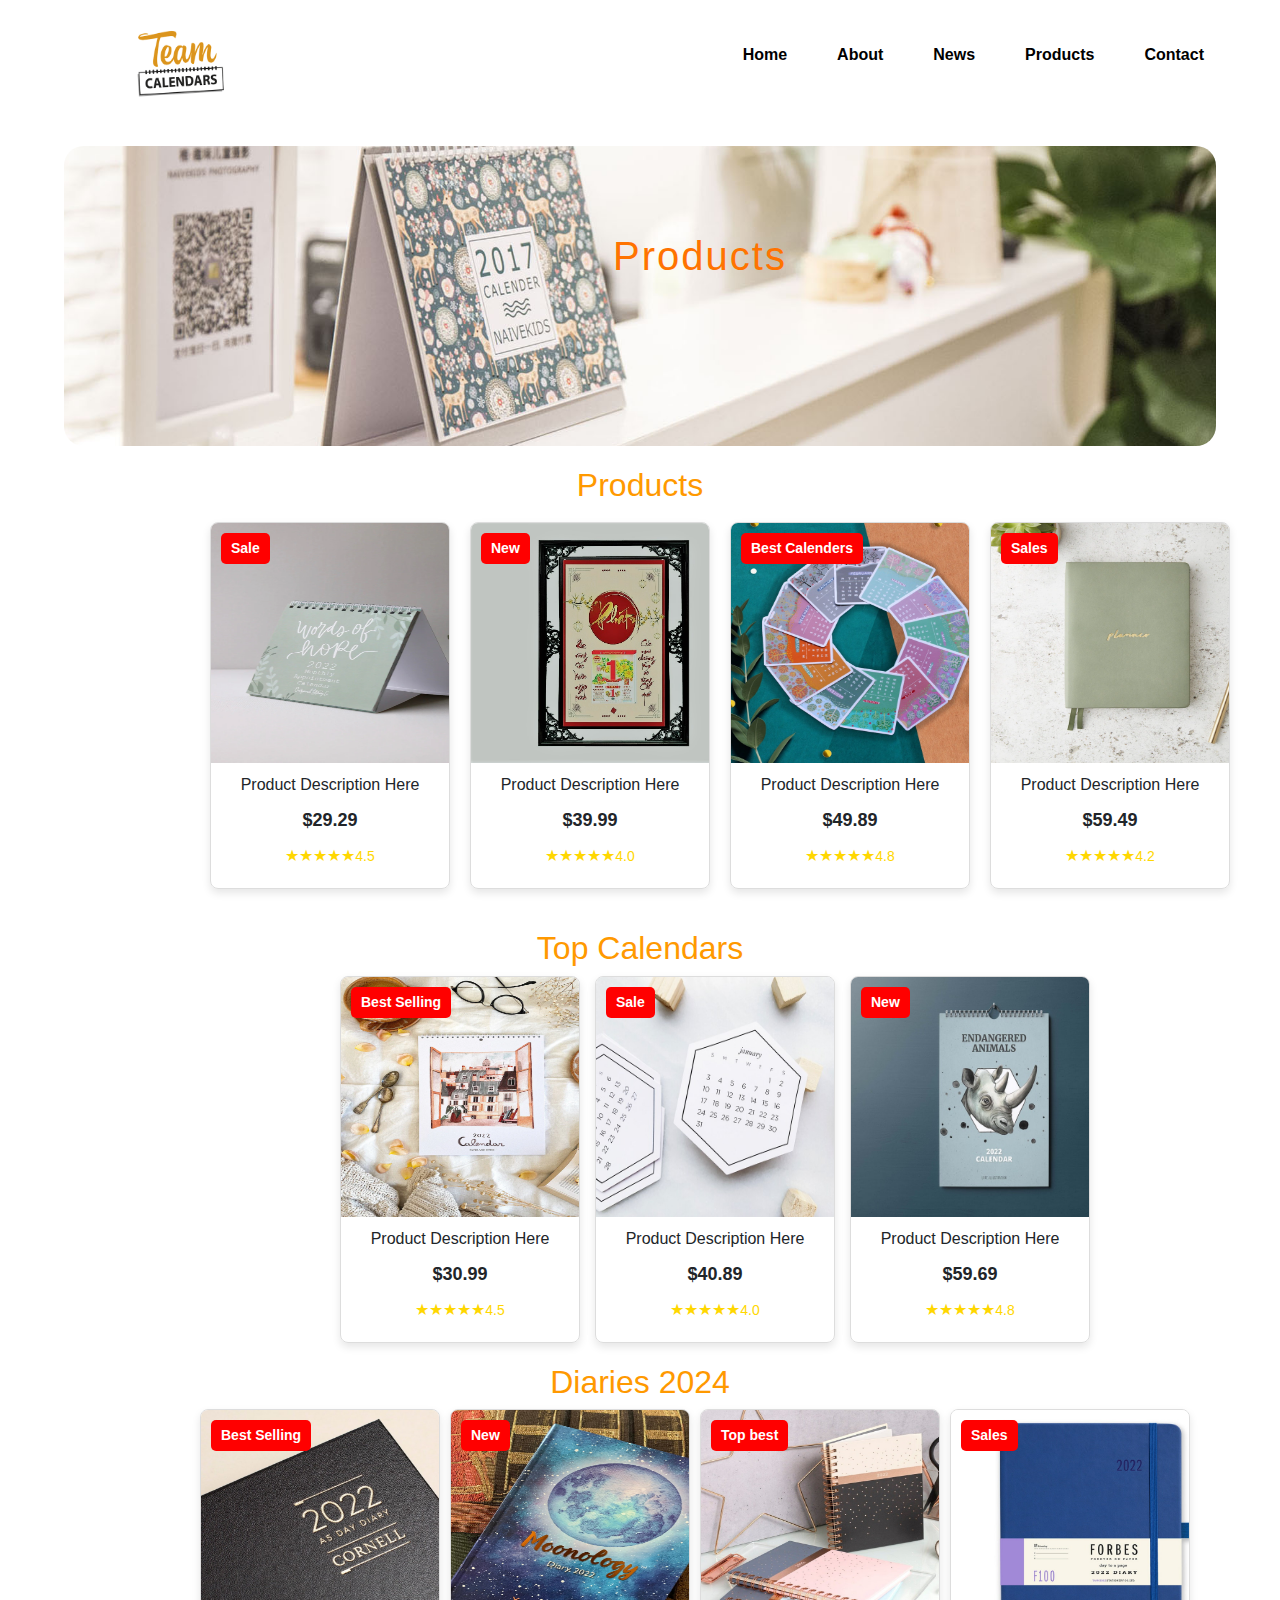
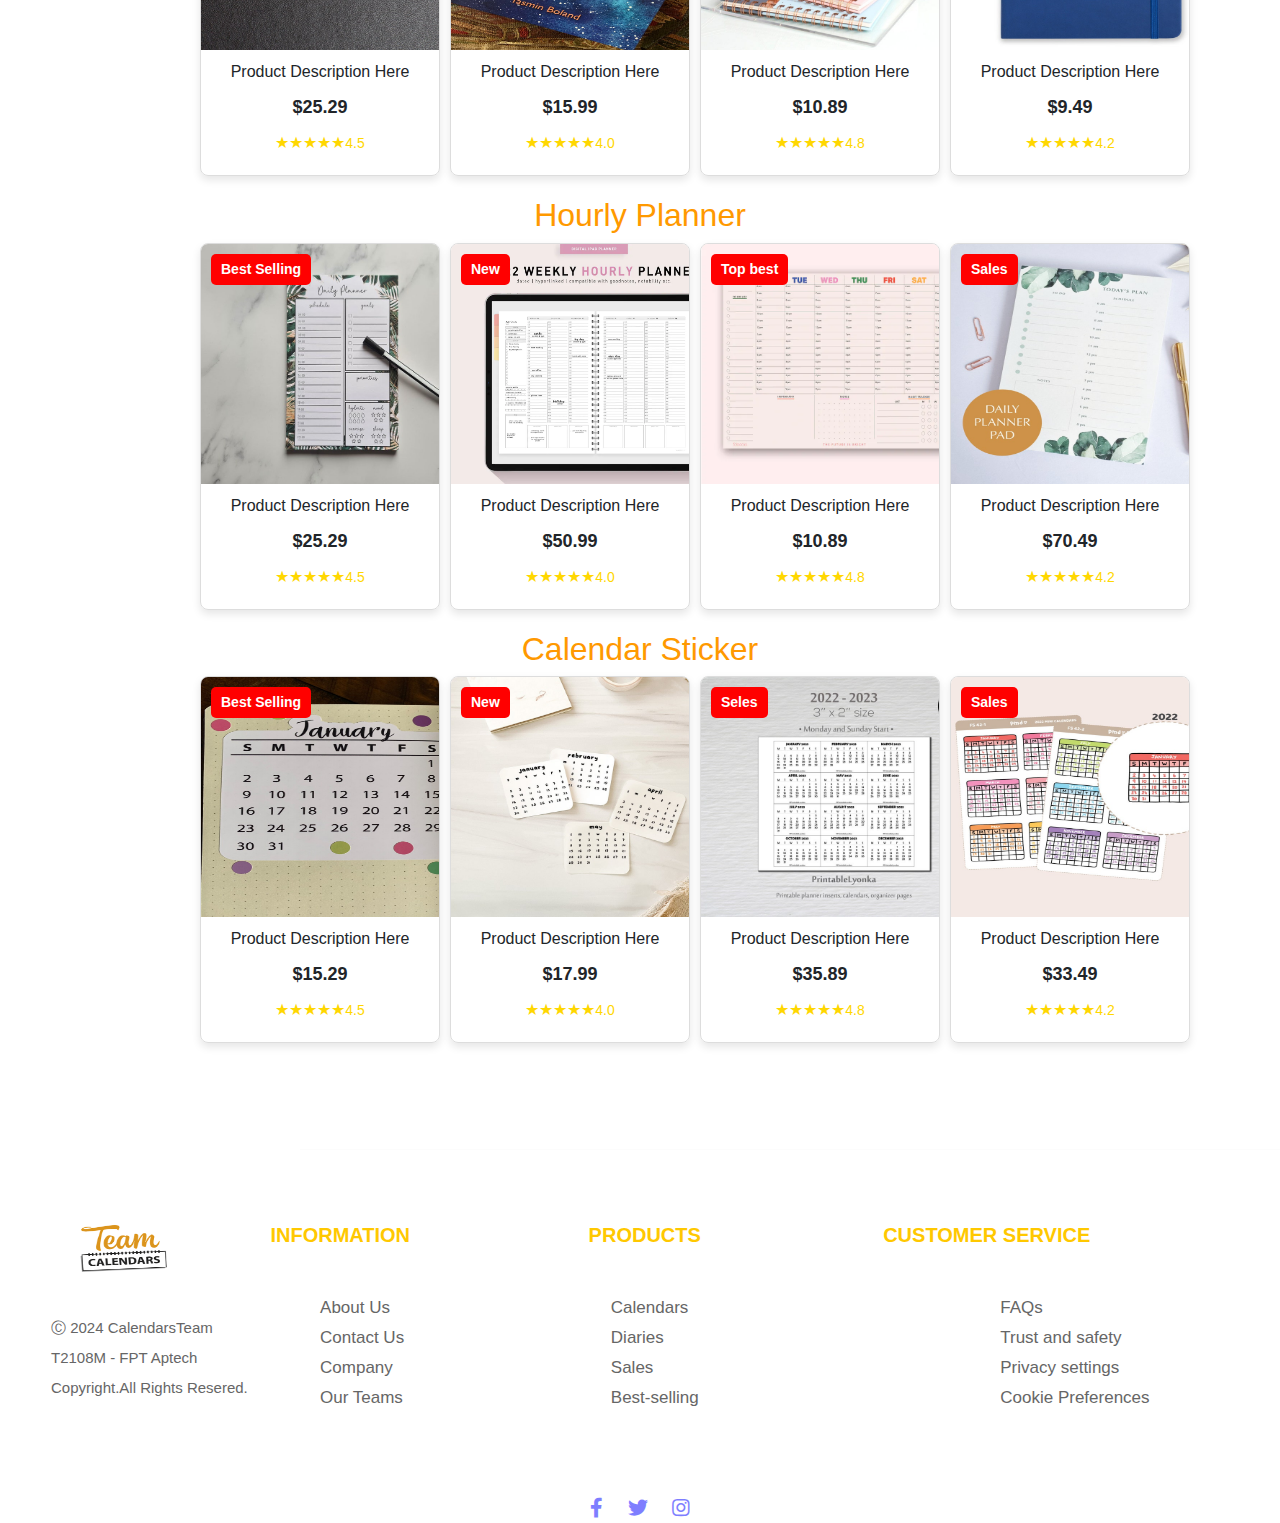
<file: product.html>
<!DOCTYPE html>
<html lang="en">
<head>
    <meta charset="UTF-8">
    <meta name="viewport" content="width=device-width, initial-scale=1.0">
    <title>Document</title>
    <link rel="stylesheet" href="style.css">
    <link href="https://cdn.jsdelivr.net/npm/bootstrap@5.0.2/dist/css/bootstrap.min.css" rel="stylesheet" integrity="sha384-EVSTQN3/azprG1Anm3QDgpJLIm9Nao0Yz1ztcQTwFspd3yD65VohhpuuCOmLASjC" crossorigin="anonymous">
    <!-- Bootstrap CSS for Carousel -->
    <link href="https://maxcdn.bootstrapcdn.com/bootstrap/4.5.2/css/bootstrap.min.css" rel="stylesheet">
    <link rel="stylesheet" href="https://cdnjs.cloudflare.com/ajax/libs/font-awesome/5.15.4/css/all.min.css" integrity="sha512-1ycn6IcaQQ40/MKBW2W4Rhis/DbILU74C1vSrLJxCq57o941Ym01SwNsOMqvEBFlcgUa6xLiPY/NS5R+E6ztJQ==" crossorigin="anonymous" referrerpolicy="no-referrer" />

</head>
<body>
    <!--header section-->   
 <header>
    <nav class="navbar">
      <a href="#" class="logo"><img src="logo.png" alt="website,logo"></a>       
      <ul class="menu-links">
        <li><a href="index.html">Home</a></li>
        <li><a href="about.html">About</a></li>
        <li><a href="news.html">News</a></li>
        <li><a href="product.html">Products</a></li>
        <li><a href="contact.html">Contact</a></li>
      </ul>
     
    </nav>
 </header>
 <div class="product-container">
    <img src="clandersimg2.jpg" alt="About Us Image" class="about-us-image">
    <div class="product-text">Products</div>
    <div class="links">
        <a href="index.html">Home</a>|<a href="#">product</a>
    </div>
</div>

  <!-- Left Sidebar -->
      <h2 class="h2">Products</h2>
 
  <!--Rite site-->
 
  <div class="containerse">
    <!-- Product 1 -->
    <div class="product">
        <div class="sales">Sale</div>
        <img src="product-1.webp" alt="Product Image 1">
        <div class="overlay">
            <a href=""><i class="fa fa-shooping"></i></a>
           
          
        </div>
        <div class="info">
            <div class="description">Product Description Here</div>
            <div class="price">$29.29</div>
            <div class="rating">4.5</div>
        </div>
    </div>

    <!-- Product 2 -->
    <div class="product">
        <div class="sales">New</div>
        <img src="product-2.webp" alt="Product Image 2">
        <div class="overlay">
            <span class="icon">🛒</span>
           
            
        </div>
        <div class="info">
            <div class="description">Product Description Here</div>
            <div class="price">$39.99</div>
            <div class="rating">4.0</div>
        </div>
    </div>

    <!-- Product 3 -->
    <div class="product">
        <div class="sales">Best Calenders</div>
        <img src="product-3.webp" alt="Product Image 3">
        <div class="overlay">
            <span class="icon">🛒</span>
            
        </div>
        <div class="info">
            <div class="description">Product Description Here</div>
            <div class="price">$49.89</div>
            <div class="rating">4.8</div>
        </div>
    </div>

    <!-- Product 4 -->
    <div class="product">
        <div class="sales">Sales</div>
        <img src="product-4.webp" alt="Product Image 4">
        <div class="overlay">
            <span class="icon">🛒</span>
         
        </div>
        <div class="info">
            <div class="description">Product Description Here</div>
            <div class="price">$59.49</div>
            <div class="rating">4.2</div>
        </div>
    </div>
</div>
       <h2 class="heading">Top Calendars</h2>

        <!-- Product 1 -->
     <div class="sub">    
    <div class="product">
      <div class="sales">Best Selling</div>
      <img src="prodcuts-1.webp" alt="Product Image 1">
      <div class="overlay">
          <span class="icon">🛒</span>
          
        
      </div>
      <div class="info">
          <div class="description">Product Description Here</div>
          <div class="price">$30.99</div>
          <div class="rating">4.5</div>
      </div>
  </div>

  <!-- Product 2 -->
  <div class="product">
      <div class="sales">Sale</div>
      <img src="prodcuts-2.webp" alt="Product Image 2">
      <div class="overlay">
          <span class="icon">🛒</span>  
      </div>
      <div class="info">
          <div class="description">Product Description Here</div>
          <div class="price">$40.89</div>
          <div class="rating">4.0</div>
      </div>
  </div>

  <!-- Product 3 -->
  <div class="product">
      <div class="sales">New</div>
      <img src="prodcuts-3.webp" alt="Product Image 3">
      <div class="overlay">
          <span class="icon">🛒</span>
          
  
      </div>
      <div class="info">
          <div class="description">Product Description Here</div>
          <div class="price">$59.69</div>
          <div class="rating">4.8</div>
      </div>
      
      
  </div>
</div> 
<h2 class="tag">Diaries 2024</h2>

 <!-- Product 1 -->
  <div class="dai">
 <div class="product">
  <div class="sales">Best Selling</div>
  <img src="diaries-1.jpg" alt="Product Image 1">
  <div class="overlay">
      <span class="icon">🛒</span>
    
    
  </div>
  <div class="info">
      <div class="description">Product Description Here</div>
      <div class="price">$25.29</div>
      <div class="rating">4.5</div>
  </div>
</div>

<!-- Product 2 -->
<div class="product">
  <div class="sales">New</div>
  <img src="diaries-2.jpg" alt="Product Image 2">
  <div class="overlay">
      <span class="icon">🛒</span>
      
      
  </div>
  <div class="info">
      <div class="description">Product Description Here</div>
      <div class="price">$15.99</div>
      <div class="rating">4.0</div>
  </div>
</div>

<!-- Product 3 -->
<div class="product">
  <div class="sales">Top best</div>
  <img src="diaries-3.jpg" alt="Product Image 3">
  <div class="overlay">
      <span class="icon">🛒</span>
      
  </div>
  <div class="info">
      <div class="description">Product Description Here</div>
      <div class="price">$10.89</div>
      <div class="rating">4.8</div>
  </div>
</div>

<!-- Product 4 -->
<div class="product">
  <div class="sales">Sales</div>
  <img src="diaries-4.jpg" alt="Product Image 4">
  <div class="overlay">
      <span class="icon">🛒</span>
    
    
  </div>
  <div class="info">
      <div class="description">Product Description Here</div>
      <div class="price">$9.49</div>
      <div class="rating">4.2</div>
  </div>
</div>
</div>
</div >
     <h2 class="best">Hourly Planner</h2>
  
     <!-- Product 1 -->
  <div class="sel">
    <div class="product">
     <div class="sales">Best Selling</div>
     <img src="hourly1.jpg" alt="Product Image 1">
     <div class="overlay">
         <span class="icon">🛒</span>
      
       
     </div>
     <div class="info">
         <div class="description">Product Description Here</div>
         <div class="price">$25.29</div>
         <div class="rating">4.5</div>
     </div>
   </div>
   
   <!-- Product 2 -->
   <div class="product">
     <div class="sales">New</div>
     <img src="hourly-02.webp" alt="Product Image 2">
     <div class="overlay">
         <span class="icon">🛒</span>
        
     </div>
     <div class="info">
         <div class="description">Product Description Here</div>
         <div class="price">$50.99</div>
         <div class="rating">4.0</div>
     </div>
   </div>
   
   <!-- Product 3 -->
   <div class="product">
     <div class="sales">Top best</div>
     <img src="hourly-03.webp" alt="Product Image 3">
     <div class="overlay">
         <span class="icon">🛒</span>
        
   
     </div>
     <div class="info">
         <div class="description">Product Description Here</div>
         <div class="price">$10.89</div>
         <div class="rating">4.8</div>
     </div>
   </div>
   
   <!-- Product 4 -->
   <div class="product">
     <div class="sales">Sales</div>
     <img src="hourly-4.webp" alt="Product Image 4">
     <div class="overlay">
         <span class="icon">🛒</span>
       
       
     </div>
     <div class="info">
         <div class="description">Product Description Here</div>
         <div class="price">$70.49</div>
         <div class="rating">4.2</div>
     </div>
   </div>
   </div>
   </div >
     <h2 class="non">Calendar Sticker</h2>

      <!-- Product 1 -->
  <div class="discount">
    <div class="product">
     <div class="sales">Best Selling</div>
     <img src="clander-sticker1.jpg" alt="Product Image 1">
     <div class="overlay">
         <span class="icon">🛒</span>
       
       
     </div>
     <div class="info">
         <div class="description">Product Description Here</div>
         <div class="price">$15.29</div>
         <div class="rating">4.5</div>
     </div>
   </div>
   
   <!-- Product 2 -->
   <div class="product">
     <div class="sales">New</div>
     <img src="sticker-02.jpg" alt="Product Image 2">
     <div class="overlay">
         <span class="icon">🛒</span>
         
         
     </div>
     <div class="info">
         <div class="description">Product Description Here</div>
         <div class="price">$17.99</div>
         <div class="rating">4.0</div>
     </div>
   </div>
   
   <!-- Product 3 -->
   <div class="product">
     <div class="sales">Seles</div>
     <img src="sticker-03.jpg" alt="Product Image 3">
     <div class="overlay">
         <span class="icon">🛒</span>
       
     </div>
     <div class="info">
         <div class="description">Product Description Here</div>
         <div class="price">$35.89</div>
         <div class="rating">4.8</div>
     </div>
   </div>
   
   <!-- Product 4 -->
   <div class="product">
     <div class="sales">Sales</div>
     <img src="sticker-04.jpg" alt="Product Image 4">
     <div class="overlay">
         <span class="icon">🛒</span>
       
       
     </div>
     <div class="info">
         <div class="description">Product Description Here</div>
         <div class="price">$33.49</div>
         <div class="rating">4.2</div>
     </div>
   </div>
   </div>
   </div>
</div>


 <!-- Footer Section -->
  
 <footer class="footer">  
  <hr>
  <div class="footer-fast">
    <a href="#"><img src="logo.png" alt=""></a>
    <p>Ⓒ 2024 CalendarsTeam <br>
      T2108M - FPT Aptech <br>
      Copyright.All Rights Resered.</p>
  </div>

  <div class="footer-content">
      <h2 class="footer-heading">INFORMATION</h2>
      <div class="sav">
      <a href="#">About Us</a><br>
      <a href="#">Contact Us</a><br>
      <a href="#">Company</a> <br>
      <a href="#"> Our Teams</a><br>
    </div>
  </div>

  <div class="footer-second">
      <h2 class="footer-heading">PRODUCTS</h2>
      <div class="fix">
      <a href="#">Calendars</a><br>
      <a href="#">Diaries</a><br>
      <a href="#">Sales</a> <br>
      <a href="#">Best-selling</a><br>
    </div>
  </div>

  <div class="footer-third">
      <h2 class="footer-heading">CUSTOMER SERVICE</h2>
      <div class="eng">
        <a href="#">FAQs</a><br>
        <a href="#">Trust and safety</a><br>
        <a href="#">Privacy settings</a><br>
        <a href="#">Cookie Preferences</a><br>
      </div>
  </div>

  <div class="social-icons">
    <a href="https://www.facebook.com" target="_blank"><i class="fab fa-facebook-f"></i></a>
    <a href="https://twitter.com" target="_blank"><i class="fab fa-twitter"></i></a>
    <a href="https://www.instagram.com" target="_blank"><i class="fab fa-instagram"></i></a>
  </div>
</footer>

</body>
</html>
</file>
<file: style.css>
*{
    margin: 0;
    padding: 0;
    font-family: Arial, Helvetica, sans-serif;
    
   
}
/*Styling Header */
header{
   
    top: 0;
    left: 0;
    width: 100%;
    padding: 20px;
}

.navbar{
    display: flex;
    align-items: center;
    justify-content: space-between;
    max-width: 1100px;
    margin-left: 100px;
    font-weight: 600;
    
    
    
}
.logo img{

       height: 70px; 
       width: 90px;
}
.logo:hover{
    text-decoration: none;
}

.navbar,span{
    color: white;

}
.menu-links a{
   color: #000000;
    
}
.navbar,.menu-links{
  display: flex;
  list-style: none;  
  gap:50px;

}
.navbar a{
    text-decoration: none;
    transition: 0.2% ease;
    
}
.navbar a:hover{
    color: #ffc800;
}
  /* Styling for welcome text */
  .welcome-container {
   
    text-align: center;
    margin-top: 20px;
}
.welcome-container h2 {
    font-weight: 600;
    font-size: 37px;
    color: #ffc800;
}

.welcome-container p {
    font-size: 20px;
    color: #666;
    margin-top: 10px;
}

 /* Styling for the read-only button */
 .link-btn {
    display: inline-block;
    padding: 0px 20px;
    font-size: 16px;
    color: #000000;
    text-decoration: none; /* Remove underline */
    border-radius: 5px ;
    border: 2px solid #ffc800;
    cursor: pointer; /* Indicates clickable element */
    margin-top: 20px;
    border-radius: 10px;
    transition: background-color 0.3s ease;
}
.link-btn:hover {
  color: chocolate;
  text-decoration: none;
  border-radius: 10px;
  
}
.link-btn:focus {
    outline: none; /* Remove focus outline */
}


hr {
    width: 80%; /* Adjust width as needed */
    border: 0; /* Remove default border */
    border-top:  #333; /* Customize border style */
    display: inline-flex;
    margin-left: 300px;
    text-align: center;
}
 /* Styling for featured product section */
 .featured-product-container {
    text-align: center;
    margin: 10px auto; /* Center the section and add spacing */
    max-width: 800px; /* Limit maximum width for better readability */
 }
.featured-product-container h2 {
    font-size: 34px;
    color: #ffc800;
}
.featured-product-container a {
    font-size: 16px;
    color: #666;
    margin-top: 10px;
    font-weight: bold;

}
.featured-product-container a:hover{
    color: #ffc800;
    text-decoration: none;
}
   /* Styling for image gallery */
   .image-galleryup {
    display: flex;
    flex-wrap: wrap;
    justify-content: center; /* Center images horizontally */
    gap: 10px; /* Space between images */
    margin: 40px auto; /* Center the section and add spacing */
    
}
.image-galleryup img {
    width: 370px; /* Set a fixed width for images */
    height: 350px; /* Maintain aspect ratio */
    border-radius: 10px; /* Rounded corners for images */
    object-fit: cover; /* Ensure images cover the space */
    
}
.image-down {
    display: flex;
    flex-wrap: wrap;
    justify-content: center; /* Center images horizontally */
    gap: 10px; /* Space between images */
    margin: 40px auto; /* Center the section and add spacing */
}

.image-down img {
    width: 300px; /* Set a fixed width for images */
    height: 300px; /* Maintain aspect ratio */
    border-radius: 10px; /* Rounded corners for images */
    object-fit: cover; /* Ensure images cover the space */
}
    
.container {
    display: flex;
    align-items: center; /* Center vertically if height is greater */
    justify-content: space-between; /* Space between text and images */
    gap: 10px;
    
    
    
}

.text {
    width: 30%; /* Adjust width as needed */
    margin-top: 20px;
    
    
    
}
.container h2{
   color: #ffc800;
   font-size: 26px;

}

.container p a{
   text-decoration: none;
   color: black;

 }
 .container p a:hover{
    text-decoration: none;
    color: #ffc800;
    
  }

  .image-container {
    width: 100%; /* Adjust width as needed */
    text-align: center; /* Center-align text and buttons */
    
}

.image-container img {
    width: 100%; /* Make images fit the container width */
    height: 200px;
    border-radius: 10px;
   
    
}
.image-container1 img{
width:310px; /* Make images fit the container width */
height: 200px;
border-radius: 10px;

}

.button-container {
    text-align: center;
    margin-top: 20px; /* Space between image and buttons */
}

.read-more-button {
    display: inline-block;
    padding: 3px 20px;
    margin: 7px; /* Space between buttons */
    color:#000000;
    text-decoration: none;
    border-radius: 10px;
    font-size: 14px;
    border:2px solid #ffc800 ;
    cursor: pointer;
} 

.read-more-button:hover {
   color: black;
   text-decoration: none;
   background-color: #ffc800;

}

/*IMAGE GALLERY SECOND*/

body {
    font-family: Arial, sans-serif;
    margin: 0;
    padding: 0;
    box-sizing: border-box;
}

main {
    padding: 1rem;
    position: absolute;
    padding-top: 700px;
    float: left;
}

.image-text-container {
    display: flex;
    align-items: flex-start;
    border-radius: 10px;

}
.image-text-item {
    display: flex;
    align-items: flex-start;
    margin: 0 1rem;
}

.image {
    width: 260px; /* Set a fixed width for images */
    height: 250px; /* Set a fixed height for images */
    object-fit: cover; /* Ensures images fit well in their containers */
    margin-right: 1rem; /* Space between image and text */
    border-radius: 10px;
    
}
.center{
    padding-top: 90px;
    color: #ffc800;
}

.color{
    display: inline-block;
    padding: 90px;
    padding-top: 25px;
 
}
.new{
    padding: 5px 20px;
    color:#000000;
    text-decoration: none;
    border-radius: 10px;
    font-size: 14px;
    border:2px solid #ffc800 ;
    cursor: pointer;

}
.new:hover{
    color: black;
    background-color: #ffc800;
    text-decoration: none;
}

/*About page style */

.about-us-container {
    position: relative;
    text-align: center;
    color: white;
    margin: 20px 0;
}
.about-us-image {
    width: 90%;
    height: 300px;
    object-fit: cover;
    border-radius: 20px;
}
.about-us-text {
    position: absolute;
    top: 80px;
    width: 100%;
    margin-left: 60px;
    font-size: 40px;
    word-spacing: 10px;
}
.links {
    position: absolute;
    bottom: 140px;
    width: 100%;
    font-size: 13px;
    
}
.links a {
    color: white;
    text-decoration: none;
    margin: 0 5px;
    
    
}
.links a:hover {
    text-decoration: none;
    color: #ffc800;
}
/*COMPANY*/
.company-section {
    display: flex;
    align-items: center;
    margin-top: 40px;
}
.company-text {
    flex: 1;
    margin-right: 20px;
}

.pra{
    float: right;
    line-height: 30px;
    font-size: 18px;
    margin-top: 20px;
    margin-right: 240px;
    font-weight: 200;
    
  
    
}

.company-image {
    width: 500px;
    height: 500px;
    border-radius: 15px;
    object-fit: cover;
    margin-left: 100px;
    margin-top: 30px;
}
.company-heading {
    font-size: 48px;
    font-weight: bold;
    margin-bottom: 10px;
    text-align: center;
    text-transform: uppercase;
    color: #ffc800;
}

  /* Our Team Section Styles */
  .our-team-section {
    margin: 40px 0;
    text-align: center;
}
.our-team-heading {
    font-size: 46px;
    font-weight: bold;
    margin-bottom: 40px;
    color: #ffc800;
    word-spacing: 8px;
    text-transform: uppercase;
}
.team-leader {
    display: flex;
    flex-wrap: wrap;
    justify-content: center;
    gap: 60px;
}
.team-member {
    text-align: center;
    width: 150px;
    margin-bottom: 20px;
}
.team-member img {
    width: 170px;
    height: 175px;
    border-radius: 50%;
    object-fit: cover;
    margin-bottom: 10px;
}
.team-member h1 {
    font-size: 21px;
    margin: 10px 0;
}
.team-member p {
    font-size: 16px;
    margin: 5px 0;
    font-style: italic;
    
}
.team-member .social-icons {
    margin-top: 10px;
}
.team-member .social-icons a {
    color: #333;
    font-size: 20px;
    margin: 0 5px;
    text-decoration: none;
}
.team-member .social-icons a:hover {
    color: #ffc800;
}
/*Read More Button Style*/
#click-button {
    position: absolute;
    margin-top: 70px;
    text-align: center;
    margin-left: -300px;
   
    
}
#click-button a {
    border: 2px solid #ffc800;
    color:#000000;
    padding: 12px 40px;
    text-decoration: none;
    border-radius: 10px;
    font-weight: bold;
    font-size: 16px;
}
#click-button a:hover {
    text-decoration: none;
    background-color: peru;
    border: none;
    color:#fff;
 
}

/*Product page style*/
.product-container {
    position: relative;
    text-align: center;
    color: white;
    margin: 20px 0;

}

.product-image {
    width: 85%;
    height: 300px;
    object-fit: cover;
    border-radius: 20px;
   
}
.product-text {
    position: absolute;
    top: 80px;
    margin-left: 60px;
    width: 100%;
    font-size: 40px;
    letter-spacing: 2px;
    color: #ff7300;
    
}
.links {
    position: absolute;
    bottom: 140px;
    width: 100%;
    font-size: 16px;
    margin-left: 60px;
    
}
.links a {
    text-decoration: none;
    margin: 0 5px;
    
}
.links a:hover {
    text-decoration: none;
    color: #ffc800;
    color: #000;
}

.h2 {
    font-size: 1.5em;
    padding-bottom: 10px;
    color: #ff9900;
    font-weight: bold;
    text-align: center;
}




/* Product Rite site style*/

.containerse{
  display: inline-flex;  
  gap: 20px;
  margin-bottom: 420px;
  margin-left:210px ;
}
.product {
    position: relative;
    width: calc(250px - 10px);
    margin-bottom: 20px;
    overflow: hidden;
    border: 1px solid #ddd;
    border-radius: 8px;
    box-shadow: 0 4px 8px rgba(0,0,0,0.1);
}
.product img {
    
    width: 120%;
    height: 240px;
    display: block;
}
.product .sales {
   
    position: absolute;
    top: 10px;
    left: 10px;
    background: red;
    color: white;
    padding: 5px 10px;
    border-radius: 5px;
    font-size: 14px;
    font-weight: bold;
}
.product:hover .overlay {
    opacity: 1;
}
.product .overlay {
    position: absolute;
    top: 0;
    left: 0;
    width: 100%;
    height: 100%;
    background: rgba(0,0,0,0.5);
    display: flex;
    justify-content: center;
    align-items: center;
    opacity: 0;
    transition: opacity 0.3s;
    color: white;
    font-size: 24px;
    border-radius: 8px;
    
}
.product .info {
    padding: 10px;
    text-align: center;
}
.product .info .description {
    font-size: 16px;
    margin-bottom: 10px;
    text-align: center;
}
.product .info .price {
    font-size: 18px;
    font-weight: bold;
    margin-bottom: 10px;
}
.product .info .rating {
    font-size: 14px;
    color: #f39c12;
}
.product .info .rating::before {
    content: "★★★★★";
    font-size: 16px;
}
.product .info .rating {
    color: gold;
    font-size: 14px;
    margin-bottom: 10px;
}
.overlay .icon {
    margin: 0 10px;
    cursor: pointer;
}

/*second product style*/
.heading{
    color: #ff9900;
    text-align: center;
    margin-top: -400px;
}
.sub{
    display: inline-flex;
    gap: 15px;
    margin-left: 340px;
}

.tag,.best,.non{
    color: #ff9900;
    text-align: center;
    
}

.dai,.sel,.discount{
    display: inline-flex;
    gap: 10px;
    margin-left: 200px;
}

/*Product page footer style*/
.footer {
    width: 100%;
    height: 440px;
    padding: 70px 0;
    text-align: center;
}
.footer hr{
    width: 95%;
    opacity: 0.1;
}
.footer-fast{
    position: absolute;
    padding: 50px;
    padding-left: 1px;
    
}
.footer-fast p{
    text-align: justify;
    line-height: 30px;
    font-size: 15px;
    margin-top: 40px;
    margin-left: 50px;
    color: #666;
}
.footer-fast img{
    height: 50px;
    width: 90px;
}
.footer-heading {
    font-size: 20px;
    margin-bottom: 10px;
    color: #ffc800;
    font-weight: 600;
    margin-left: 80px;
}


.footer-content,.footer-second,.footer-third{
    margin-bottom: 30px;
    display: inline-flex;
    padding: 50px;
    position: sticky;
}

.footer-third{
    margin-right: -60px;
}

.sav,.fix,.eng{
    position: relative;
    margin-top: 70px;
    margin-left: -90px;
    line-height: 30px;
    font-size: 17px;
    text-align: justify;
      
}
.sav a,.fix a ,.eng a{
    color: #666;
}
.sav a:hover{
    text-decoration: none;
    color: #666;
}
.fix a:hover{
    text-decoration: none;
    color: #666;
}
.eng a:hover{
    text-decoration: none;
    color: #666;
}
.social-icons {
  padding-top: -190px;
}

.social-icons a {
    color: blue;
    font-size: 20px;
    margin: 0 10px;
    opacity: 0.5;
    text-decoration: none;
    
}

 .social-icons a:hover {
    opacity: 1;
    color: blue;
}

/*Contact Page Style*/
.contact-container {
    position: relative;
    text-align: center;
    color: white;
    margin: 20px 0;
}
.contact-image {
    width: 85%;
    height: 300px;
    object-fit: cover;
    border-radius: 20px;
}
.contact-text {
    position: absolute;
    top: 80px;
    width: 100%;
    font-size: 40px;
    letter-spacing: 2px;
    
}
.links {
    position: absolute;
    bottom: 140px;
    width: 100%;
    font-size: 13px;
}
.links a {
    color: white;
    text-decoration: none;
    margin: 0 5px;
    
}
.links a:hover {
    text-decoration: none;
    color: #ffc800;
}

.container {
    display: flex;
    padding: 20px;
}
.contact-info {
    flex: 1;
    padding-right: 20px;
}
.contact-info h1 {
    
    text-align: center;
    color: rgba(86, 4, 4, 0.798);
    font-weight: bold;
}
.contact-info p {
    font-size: 16px;
    line-height: 1.5;
}
.info-box {
   border: 2px solid #aaa;
    padding: 20px;
    margin-bottom: 20px;
    display: flex;
    align-items: center;
    border-radius: 10px;
    box-shadow: 5px 5px 5px  #666;
}
.info-box img {
    margin-right: 15px;
    height: 50px;
    
}
.form-section {
    flex: 1;
   
}
.form-section h1 {
    margin-top: 60px;
    text-align: center;
    color: rgba(86, 4, 4, 0.798);
    font-weight: bold;
}
.form-section p {
    font-size: 16px;
    line-height: 1.5;
    text-align: center;
    color:#000000;
    
}
.form-group {
    margin-bottom: 15px;
    
}
.form-group input,
.form-group textarea {
    width: 100%;
    border: 2px solid #2c2602f1;
    padding: 10px;
    box-sizing: border-box;
    border-radius: 10px;
}

.form-group input::placeholder,
.form-group textarea::placeholder {
    color: #aaa;
}

.form-group label {
    display: block;
    margin-bottom: 5px;
}
.send-button {
    background-color: #ff9900;
    border: none;
    border-radius: 10px;
    padding: 10px 30px;
    color: #fff;
    cursor: pointer;
    font-size: 16px;
    margin-left: 198px;
}
.send-button:hover{
    background-color:#ff7300 ;
}
/*Contact Page Map Style*/
.map-container{
    height: 800px;
    width: 90%;
    overflow: hidden;
    position: relative;
    margin-left: 140px;
    margin-top: 30px;
}
.map-container iframe {
    margin-top: 80px;
    position: absolute;
    width: 90%;
    height: 700px;
  
}

/*News page style */

.news-container {
    position: relative;
    text-align: center;
    color: white;
    margin: 20px 0;
}
.news-image {
    width: 90%;
    margin-left: 80px;
    margin-top: 50px;
    height: 300px;
    object-fit: cover;
    border-radius: 20px;
}
.news-text {
    position: absolute;
    color: white;
    top: 200px;
    padding-left: 659px;
    width: 100%;
    font-size: 40px;
}
.links {
    position: absolute;
    bottom: 140px;
    width: 100%;
    font-size: 13px;
    margin-left: 670px;
    margin-bottom: 210px;    
}
.links a {
    color: white;
    text-decoration: none;
    margin: 0 5px;
    
    
}
.links a:hover {
    text-decoration: none;
    color: #ffc800;
}


.carousel-item img {
    
    width: 90%; /* Adjust width as needed */
    height: 380px; /* Maintain aspect ratio */
    border-radius: 10px;
    margin-top: 30px;
}

.carousel {
    width: 80%; /* Adjust the width of the carousel container */
    margin: 0 auto; /* Center the carousel */
}


.card-container {
    display: flex;
    flex-wrap: wrap;
    gap: 20px;
    justify-content: center;
    margin-top: 100px;
    border-radius: 10px;
  }
  .refren{
    color: #f39c12;
    text-align: center;
    margin-top: 30px;
  }

  .card {
    background: #fff;
    border-radius: 8px;
    overflow: hidden;
    box-shadow: 0 4px 8px rgba(0, 0, 0, 0.1);
    width: 250px;
    position: relative;
  }
  
  .card-image {
    position: relative;
    overflow: hidden;
    height: 180px;
    border: 2px solid burlywood;
    border-radius: 4px;
  }
  
  .card-image img {
    width: 100%;
    height: auto;
    transition: opacity 0.3s ease;
  }
  
  .card-details {
    position: absolute;
    top: 10;
    left: 0;
    right: 0;
    bottom: 0;
    background: rgba(0, 0, 0, 0.5);
    color: #fff;
    opacity: 0;
    display: flex;
    align-items: center;
    justify-content: center;
    text-align: center;
    transition: opacity 0.3s ease;
    padding: 20px;
  }
  
  .card-image:hover .card-details {
    opacity: 1;
  }
  
  .card-content {
    padding: 15px;
    
  }
  
  .card-content h3 {
    margin: 0;
    font-size: 1.2em;
  }
  
  .card-content p {
    color: #666;
  }

  .heading-container {
    text-align: center;
    margin: 40px 0;
    color: #f39c12;
  }
  
  
  .container {
    display: flex;
    justify-content: space-around;
}
.image-container {
    position: relative;
    width: 250px; /* Adjust width as needed */
    height: 200px;
    
}
.image-container img {
    width: 100%;
    height: 200px;
    display: block;
}
.image-container img:hover{
    opacity: 0.8;
}
.text-overlay {
    position: absolute;
    top: 10px;
    left: 0;
    width: 100%;
    height: 40px;
    background: rgba(0, 0, 0, 0.5); /* Semi-transparent background */
    color: white;
    display: flex;
    align-items: center;
    justify-content: center;
    opacity: 0;
    transition: opacity 0.3s ease;
    padding: 10px;
    box-sizing: border-box;
    text-align: center;
}
.image-container:hover .text-overlay {
    opacity: 1;
}
</file>
